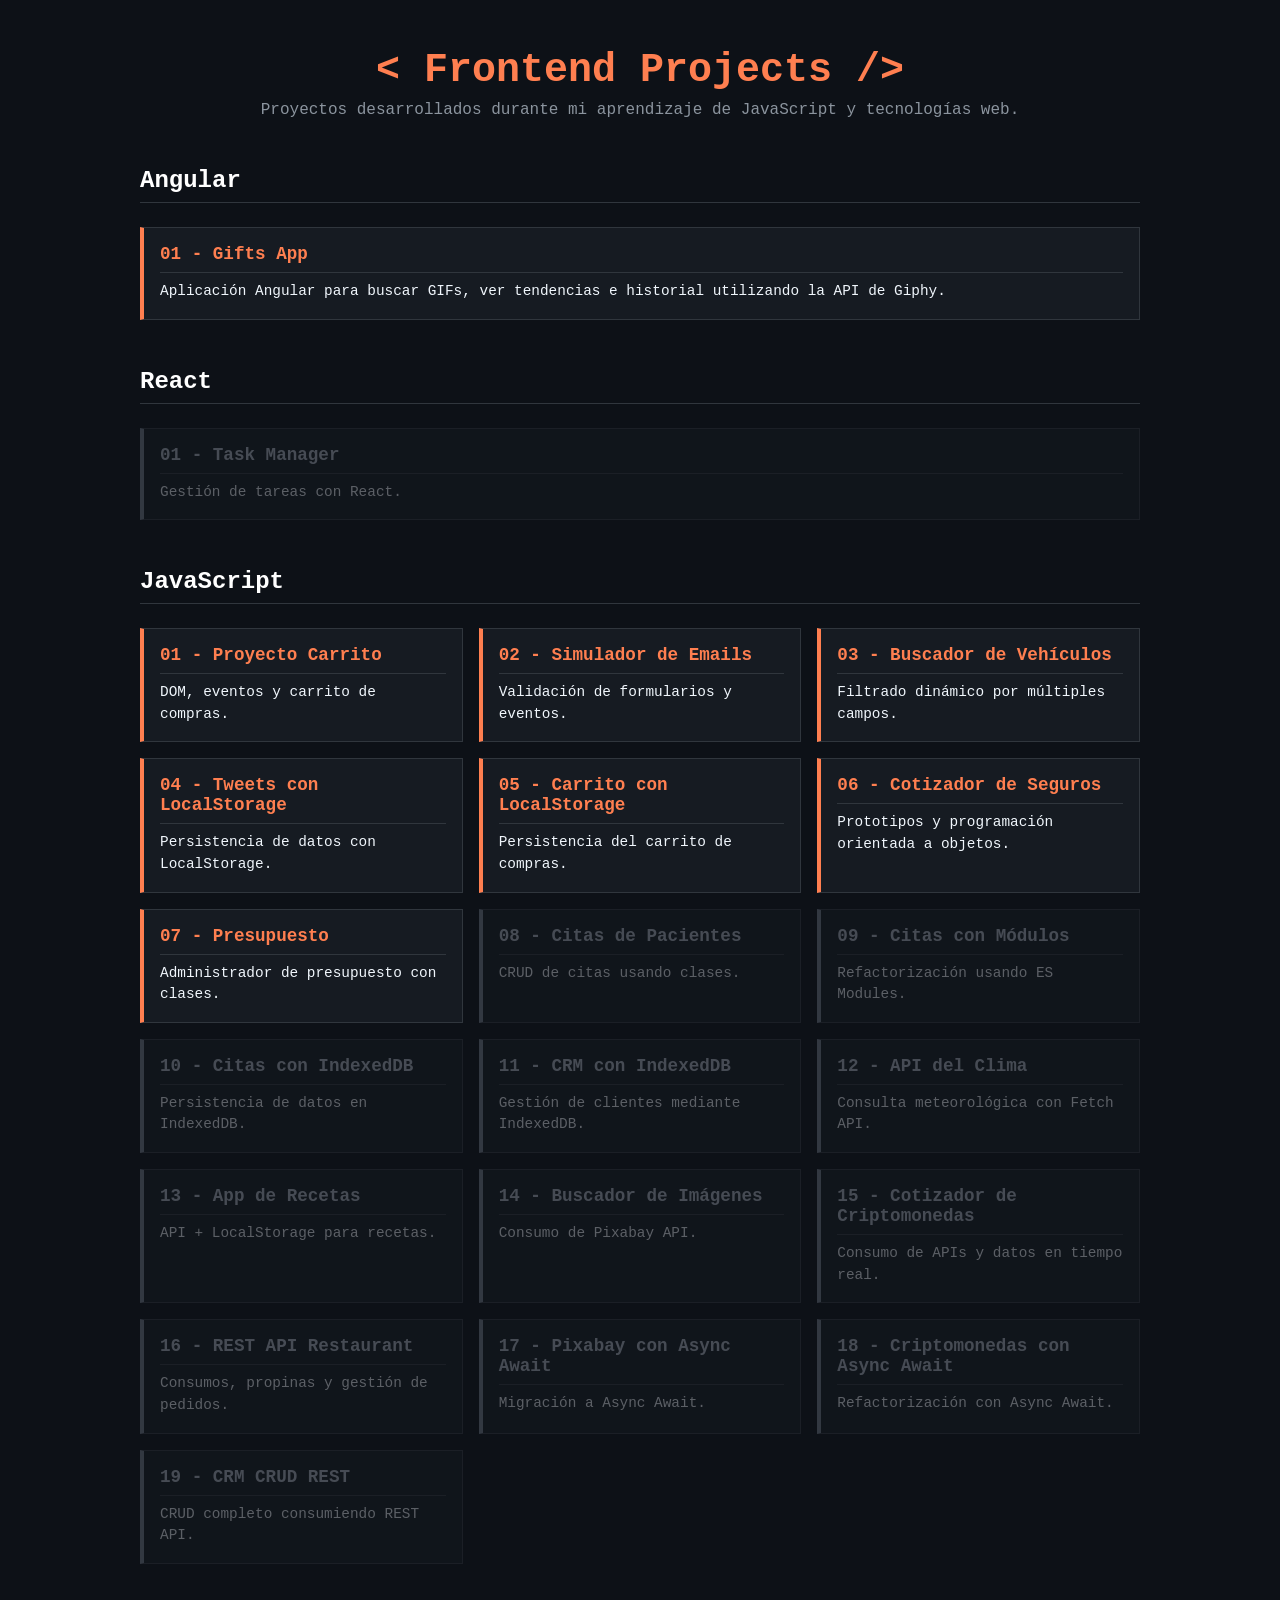
<file: index.html>
<!DOCTYPE html>
<html lang="es">
<head>
    <meta charset="UTF-8">
    <meta name="viewport" content="width=device-width, initial-scale=1.0">
    <title>Proyectos Frontend - Joanne Zamorano</title>
    <link rel="stylesheet" href="./css/styles.css">
</head>
<body>

    <header>
    <h1>&lt; Frontend Projects /&gt;</h1>
    <p>Proyectos desarrollados durante mi aprendizaje de JavaScript y tecnologías web.</p>
    </header>

    <section>
        <h2>Angular</h2>
        <div id="angular-projects" class="container"></div>
    </section>

    <section>
        <h2>React</h2>
        <div id="react-projects" class="container"></div>
    </section>

    <section>
        <h2>JavaScript</h2>
        <div id="javascript-projects" class="container"></div>
    </section>



    <main class="container"></main>

    <script src="./js/main.js"></script>

</body>
</html>
</file>
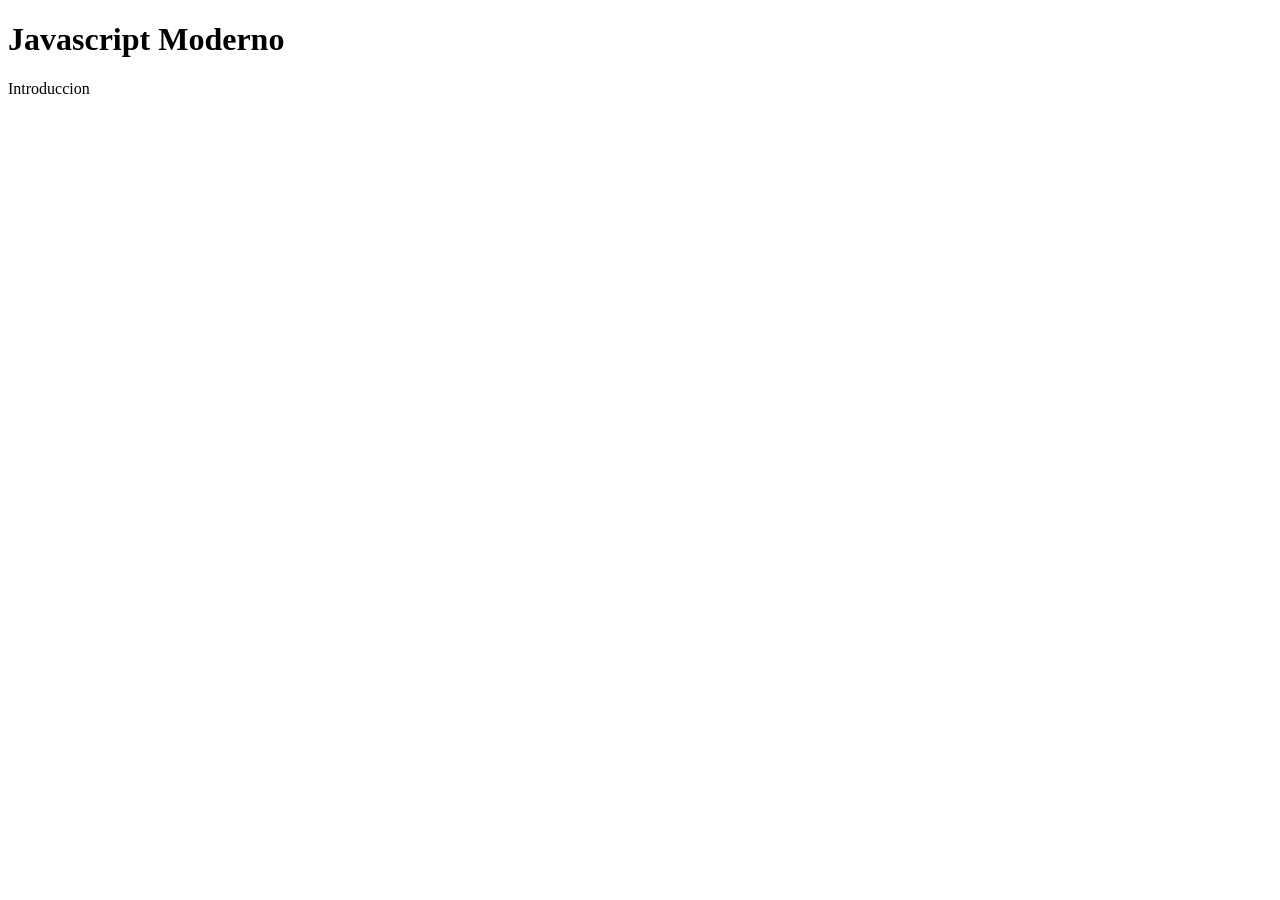
<file: 01-introducccion/index.html>
<!DOCTYPE html>
<html lang="en">
<head>
    <meta charset="UTF-8">
    <meta name="viewport" content="width=device-width, initial-scale=1.0">
    <title>Document</title>
    <script src="js/app.js"></script>
</head>
<body>
    <div class="contenido">
        <h1>Javascript Moderno</h1>
        <a href=""></a>
        <p>Introduccion</p>
        <p></p>
    </div>


    
</body>
</html>
</file>
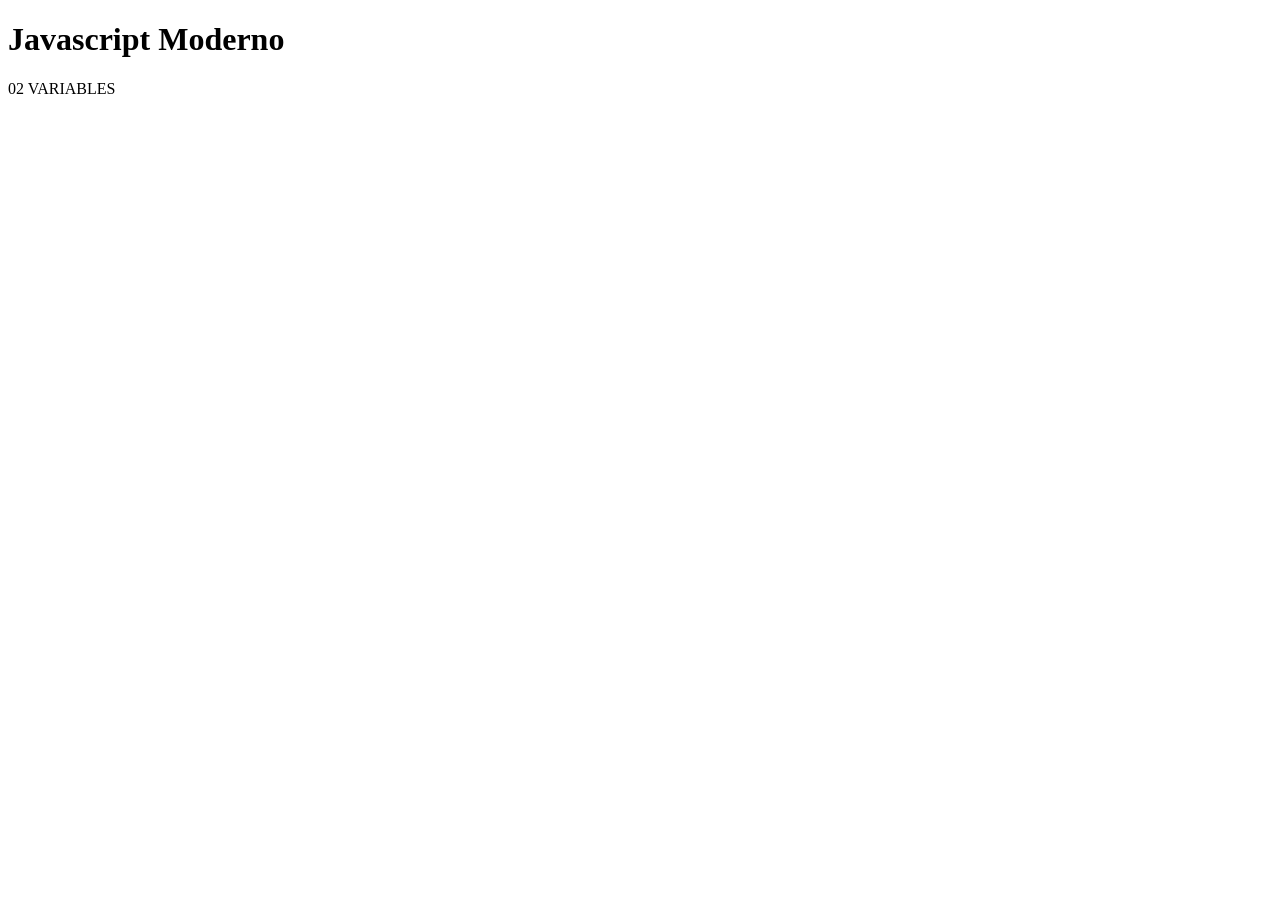
<file: 02-Variables/index.html>
<!DOCTYPE html>
<html lang="en">
<head>
    <meta charset="UTF-8">
    <meta name="viewport" content="width=device-width, initial-scale=1.0">
    <title>Document</title>
    <script src="js/01-app.js"></script>
    <script src="js/02-app.js"></script>
    <script src="js/03-app.js"></script>

</head>
<body>
    <div class="contenido">
        <h1>Javascript Moderno</h1>
        <a href=""></a>
        <p>02 VARIABLES</p>
        <p></p>
    </div>


    
</body>
</html>
</file>
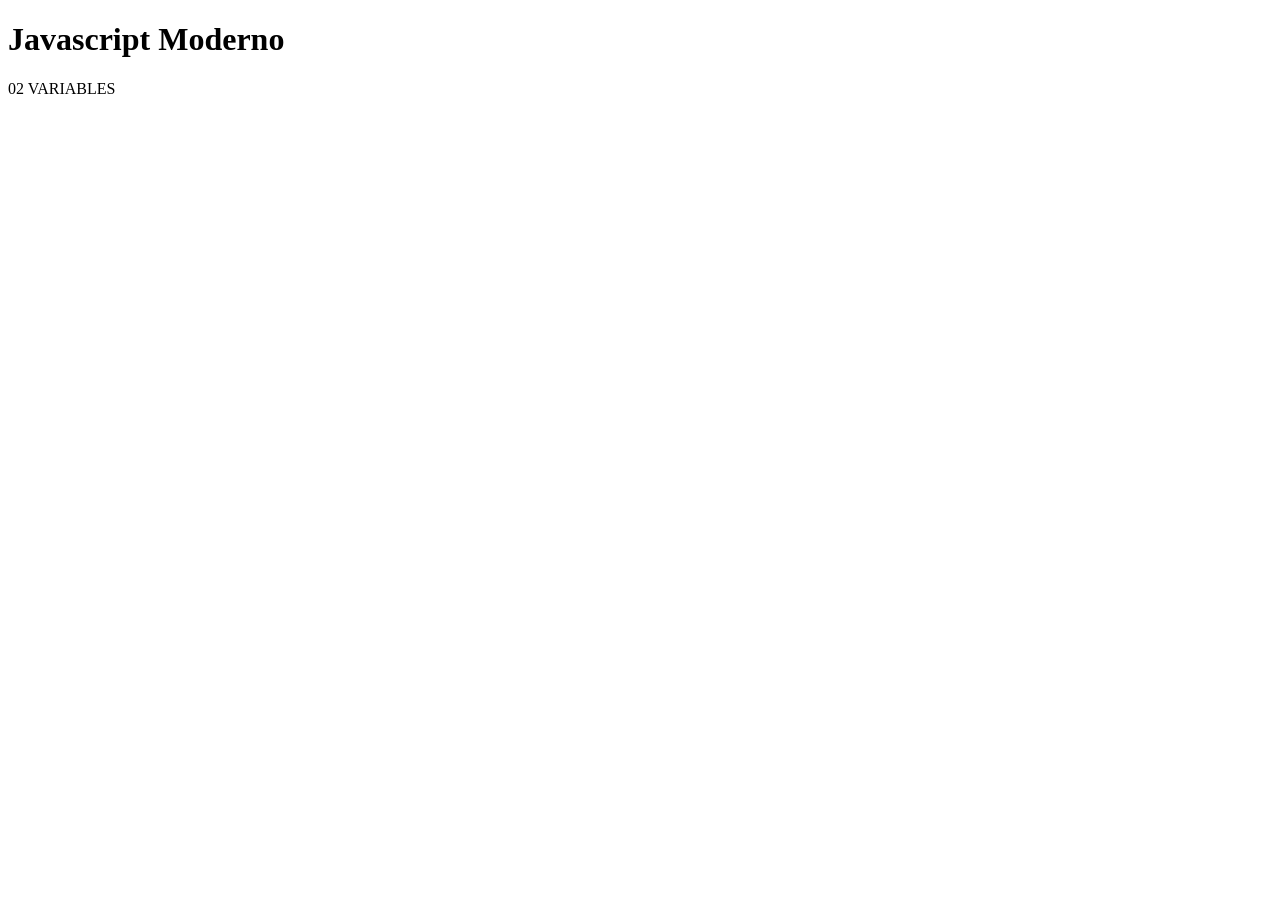
<file: 03-Strings/index.html>
<!DOCTYPE html>
<html lang="en">
<head>
    <meta charset="UTF-8">
    <meta name="viewport" content="width=device-width, initial-scale=1.0">
    <title>Document</title>
    <script src="js/01-app.js"></script>
    <script src="js/02-app.js"></script>
    <script src="js/03-app.js"></script>
    <script src="js/04-app.js"></script>
    <script src="js/05-app.js"></script>
    <script src="js/06-app.js"></script>
    <script src="js/07-app.js"></script>



</head>
<body>
    <div class="contenido">
        <h1>Javascript Moderno</h1>
        <a href=""></a>
        <p>02 VARIABLES</p>
        <p></p>
    </div>


    
</body>
</html>
</file>
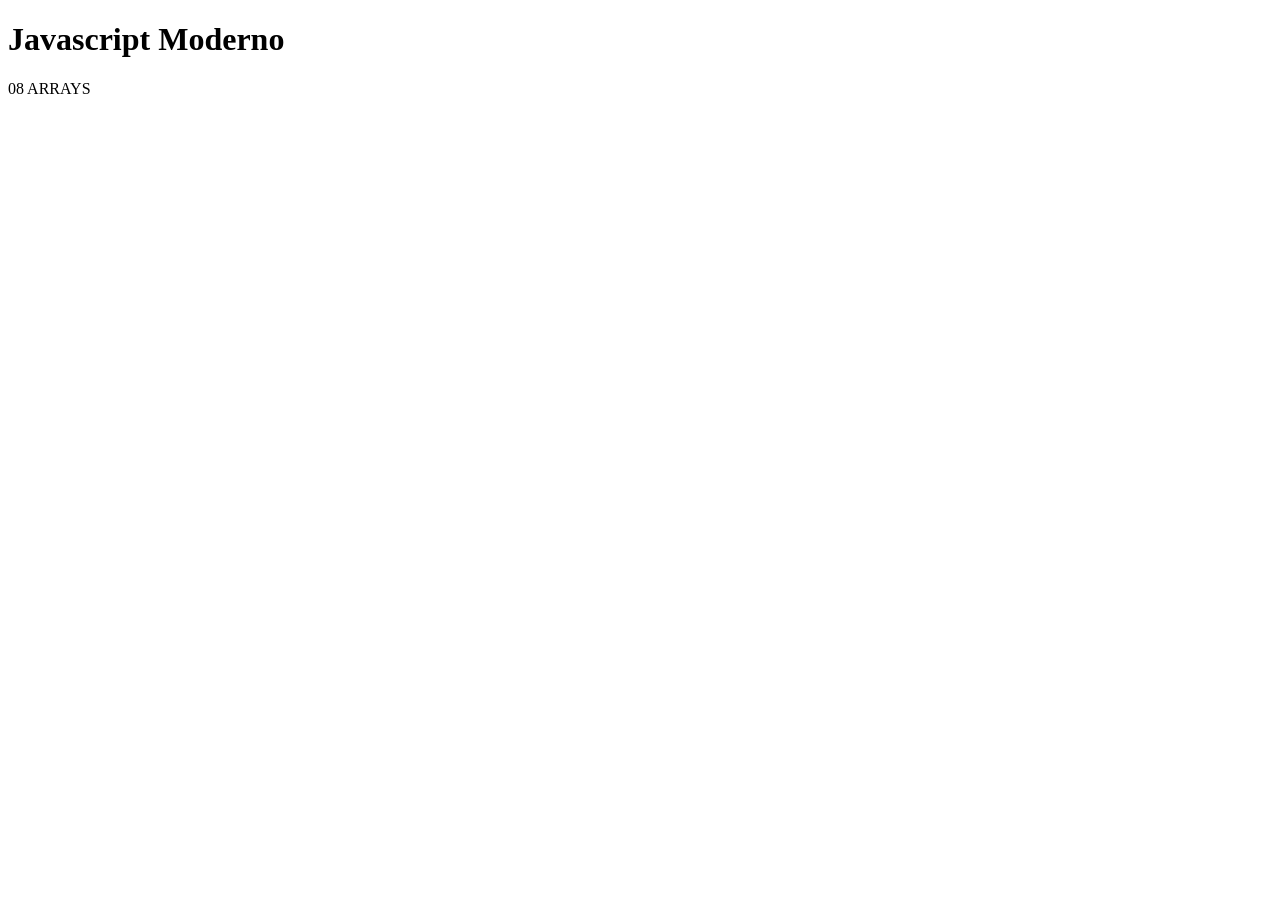
<file: 08-Arrays/index.html>
<!DOCTYPE html>
<html lang="en">
<head>
    <meta charset="UTF-8">
    <meta name="viewport" content="width=device-width, initial-scale=1.0">
    <title>Document</title>
    <script src="js/01-app.js"></script>
    <script src="js/02-app.js"></script>
    <script src="js/03-app.js"></script>
    <script src="js/04-app.js"></script>
    <script src="js/05-app.js"></script>
    <script src="js/06-app.js"></script>
    <script src="js/07-app.js"></script>



</head>
<body>
    <div class="contenido">
        <h1>Javascript Moderno</h1>
        <a href=""></a>
        <p>08 ARRAYS</p>
        <p></p>
    </div>


    
</body>
</html>
</file>
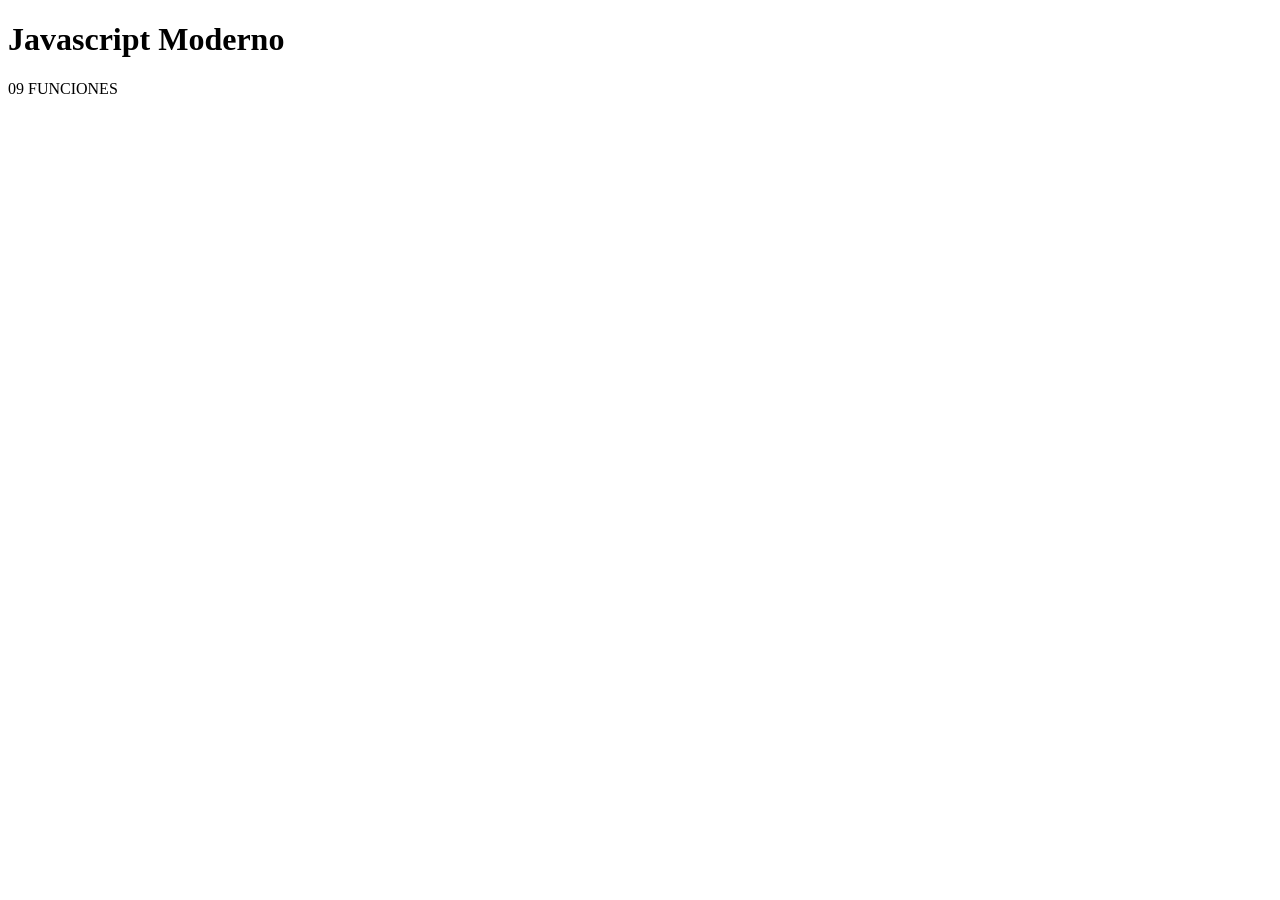
<file: 09-Funciones/index.html>
<!DOCTYPE html>
<html lang="en">
<head>
    <meta charset="UTF-8">
    <meta name="viewport" content="width=device-width, initial-scale=1.0">
    <title>Document</title>
    <script src="js/01-app.js"></script>
    <script src="js/02-app.js"></script>
    <script src="js/03-app.js"></script>
    <script src="js/04-app.js"></script>
    <script src="js/05-app.js"></script>
    <script src="js/06-app.js"></script>
    <script src="js/07-app.js"></script>



</head>
<body>
    <div class="contenido">
        <h1>Javascript Moderno</h1>
        <a href=""></a>
        <p>09 FUNCIONES</p>
        <p></p>
    </div>


    
</body>
</html>
</file>
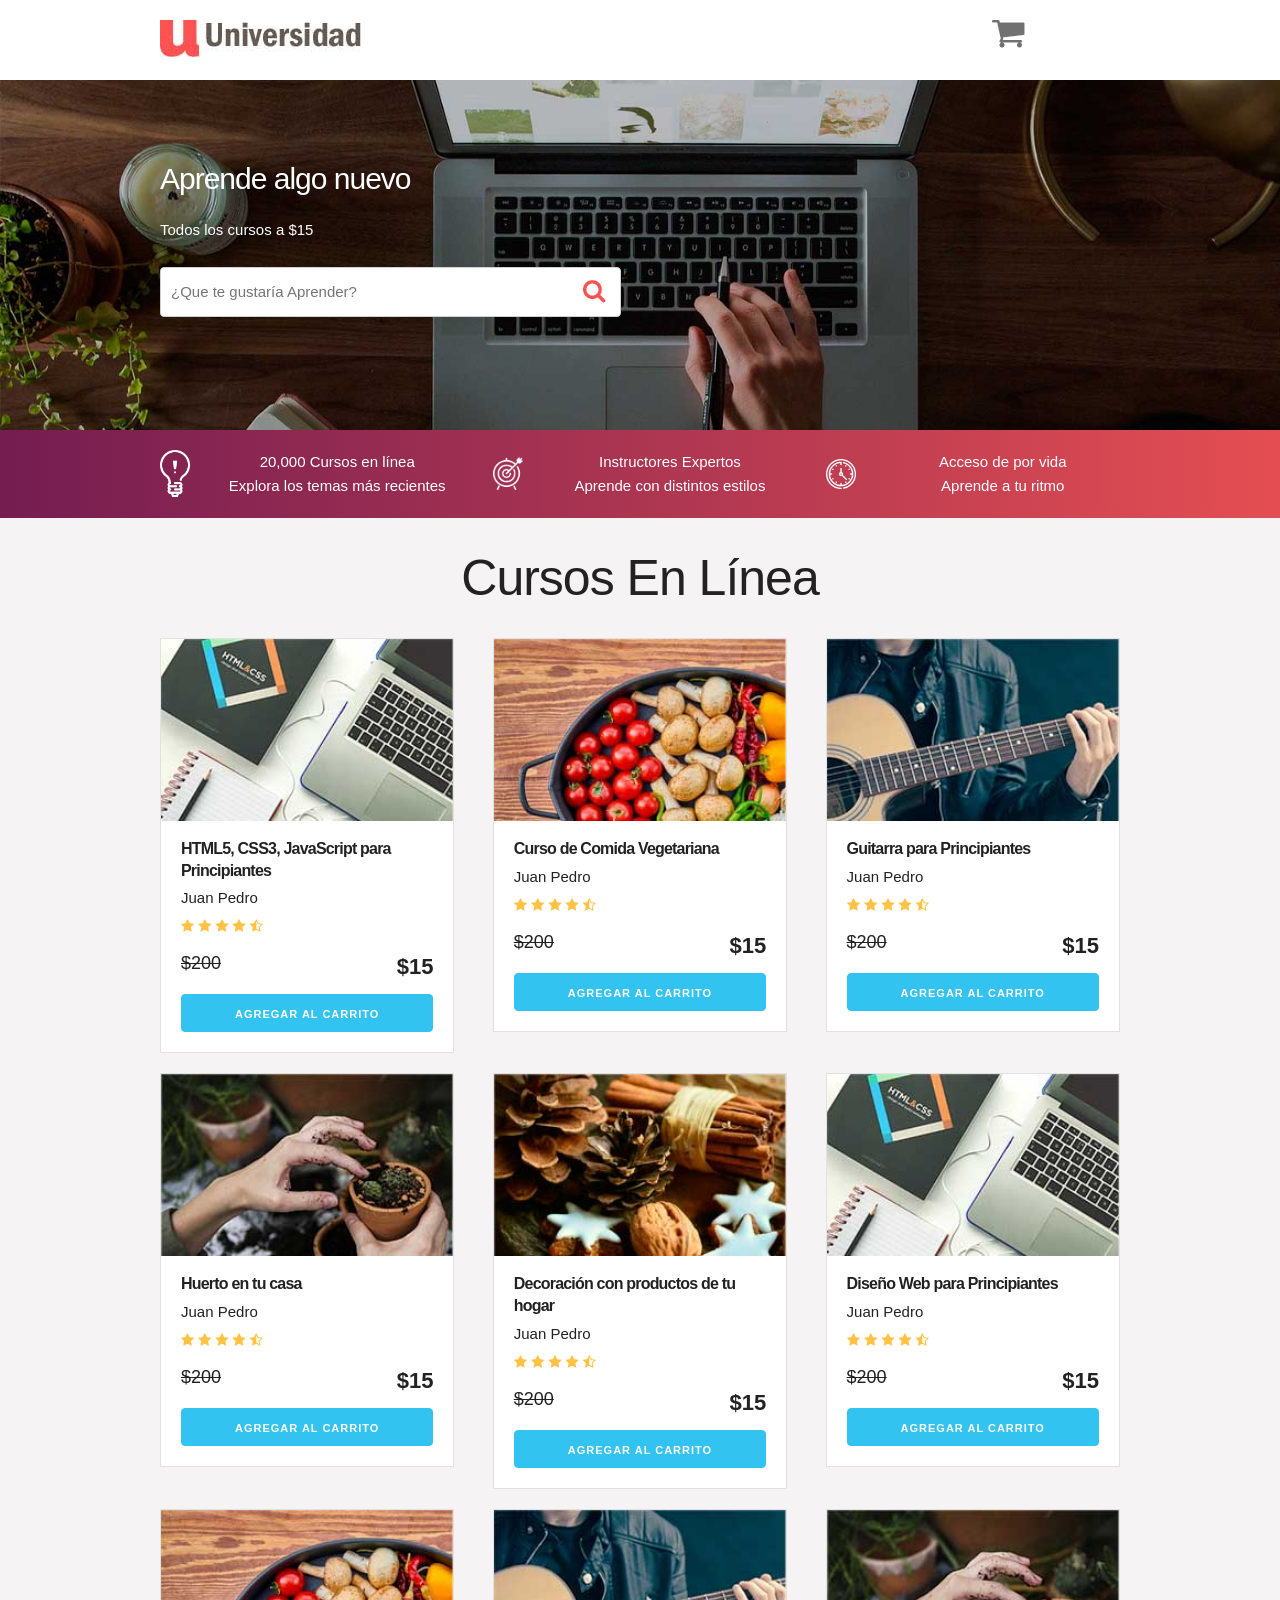
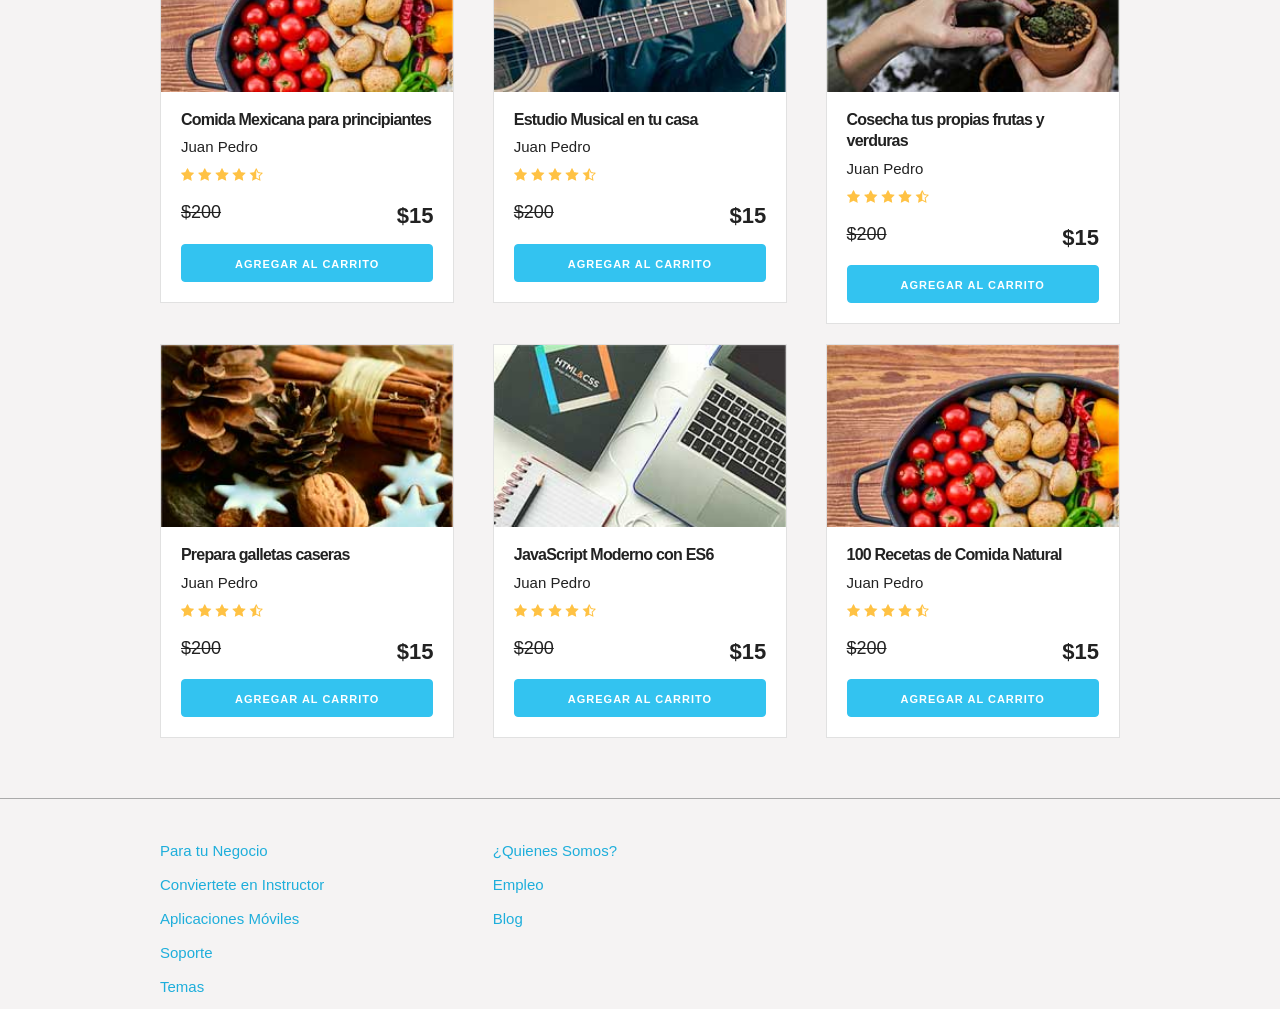
<file: 15-PROYECTO-Carrito/index.html>
<!DOCTYPE html>
<html lang="en">
<head>
    <meta charset="UTF-8">
    <meta name="viewport" content="width=device-width, initial-scale=1.0">
    <meta http-equiv="X-UA-Compatible" content="ie=edge">
    <title>Carrito</title>
    <link rel="stylesheet" href="css/normalize.css">
    <link rel="stylesheet" href="css/skeleton.css">
    <link rel="stylesheet" href="css/custom.css">
</head>
<body>
<header id="header" class="header">
    <div class="container">
        <div class="row">
            <div class="four columns">
                <img src="img/logo.jpg" id="logo">
            </div>
            <div class="two columns u-pull-right">
                <ul>
                    <li class="submenu">
                            <img src="img/cart.png" id="img-carrito">
                            <div id="carrito">
                                    
                                    <table id="lista-carrito" class="u-full-width">
                                        <thead>
                                            <tr>
                                                <th>Imagen</th>
                                                <th>Nombre</th>
                                                <th>Precio</th>
                                                <th>Cantidad</th>
                                                <th></th>
                                            </tr>
                                        </thead>
                                        <tbody></tbody>
                                    </table>

                                    <a href="#" id="vaciar-carrito" class="button u-full-width">Vaciar Carrito</a>
                            </div>
                    </li>
                </ul>
            </div>
        </div> 
    </div>
    </header>


    <div id="hero">
        <div class="container">
            <div class="row">
                    <div class="six columns">
                        <div class="contenido-hero">
                                <h2>Aprende algo nuevo</h2>
                                <p>Todos los cursos a $15</p>
                                <form action="#" id="busqueda" method="post" class="formulario">
                                    <input class="u-full-width" type="text" placeholder="¿Que te gustaría Aprender?" id="buscador">
                                    <input type="submit" id="submit-buscador" class="submit-buscador">
                                </form>
                        </div>
                    </div>
            </div> 
        </div>
    </div>

    <div class="barra">
        <div class="container">
            <div class="row">
                    <div class="four columns icono icono1">
                        <p>20,000 Cursos en línea <br>
                        Explora  los temas más recientes</p>
                    </div>
                    <div class="four columns icono icono2">
                        <p>Instructores Expertos <br>
                        Aprende con distintos estilos</p>
                    </div>
                    <div class="four columns icono icono3">
                        <p>Acceso de por vida <br>
                        Aprende a tu ritmo</p>
                    </div>
            </div>
        </div>

    </div>

    <div id="lista-cursos" class="container">
        <h1 id="encabezado" class="encabezado">Cursos En Línea</h1>
        <div class="row">
            <div class="four columns">
                <div class="card">
                    <img src="img/curso1.jpg" class="imagen-curso u-full-width">
                    <div class="info-card">
                        <h4>HTML5, CSS3, JavaScript para Principiantes</h4>
                        <p>Juan Pedro</p>
                        <img src="img/estrellas.png">
                        <p class="precio">$200  <span class="u-pull-right ">$15</span></p>
                        <a href="#" class="u-full-width button-primary button input agregar-carrito" data-id="1">Agregar Al Carrito</a>
                    </div>
                </div> <!--.card-->
            </div>
            <div class="four columns">
                    <div class="card">
                        <img src="img/curso2.jpg" class="imagen-curso u-full-width">
                        <div class="info-card">
                            <h4>Curso de Comida Vegetariana</h4>
                            <p>Juan Pedro</p>
                            <img src="img/estrellas.png">
                            <p class="precio">$200  <span class="u-pull-right ">$15</span></p>
                            <a href="#" class="u-full-width button-primary button input agregar-carrito" data-id="2">Agregar Al Carrito</a>
                        </div>
                    </div>
            </div>
            <div class="four columns">
                    <div class="card">
                        <img src="img/curso3.jpg" class="imagen-curso u-full-width">
                        <div class="info-card">
                            <h4>Guitarra para Principiantes</h4>
                            <p>Juan Pedro</p>
                            <img src="img/estrellas.png">
                            <p class="precio">$200  <span class="u-pull-right ">$15</span></p>
                            <a href="#" class="u-full-width button-primary button input agregar-carrito" data-id="3">Agregar Al Carrito</a>
                        </div>
                    </div> <!--.card-->
            </div>

        </div> <!--.row-->
        <div class="row">
            <div class="four columns">
                <div class="card">
                    <img src="img/curso4.jpg" class="imagen-curso u-full-width">
                    <div class="info-card">
                        <h4>Huerto en tu casa</h4>
                        <p>Juan Pedro</p>
                        <img src="img/estrellas.png">
                        <p class="precio">$200  <span class="u-pull-right ">$15</span></p>
                        <a href="#" class="u-full-width button-primary button input agregar-carrito" data-id="4">Agregar Al Carrito</a>
                    </div>
                </div> <!--.card-->
            </div>
            <div class="four columns">
                    <div class="card">
                        <img src="img/curso5.jpg" class="imagen-curso u-full-width">
                        <div class="info-card">
                            <h4>Decoración con productos de tu hogar</h4>
                            <p>Juan Pedro</p>
                            <img src="img/estrellas.png">
                            <p class="precio">$200  <span class="u-pull-right ">$15</span></p>
                            <a href="#" class="u-full-width button-primary button input agregar-carrito" data-id="5">Agregar Al Carrito</a>
                        </div>
                    </div> <!--.card-->
            </div>
            <div class="four columns">
                    <div class="card">
                        <img src="img/curso1.jpg" class="imagen-curso u-full-width">
                        <div class="info-card">
                            <h4>Diseño Web para Principiantes</h4>
                            <p>Juan Pedro</p>
                            <img src="img/estrellas.png">
                            <p class="precio">$200  <span class="u-pull-right ">$15</span></p>
                            <a href="#" class="u-full-width button-primary button input agregar-carrito" data-id="6">Agregar Al Carrito</a>
                        </div>
                    </div> <!--.card-->
            </div>
        </div> <!--.row-->
        <div class="row">
            <div class="four columns">
                <div class="card">
                    <img src="img/curso2.jpg" class="imagen-curso u-full-width">
                    <div class="info-card">
                        <h4>Comida Mexicana para principiantes</h4>
                        <p>Juan Pedro</p>
                        <img src="img/estrellas.png">
                        <p class="precio">$200  <span class="u-pull-right ">$15</span></p>
                        <a href="#" class="u-full-width button-primary button input agregar-carrito" data-id="7">Agregar Al Carrito</a>
                    </div>
                </div> <!--.card-->
            </div>
            <div class="four columns">
                    <div class="card">
                        <img src="img/curso3.jpg" class="imagen-curso u-full-width">
                        <div class="info-card">
                            <h4>Estudio Musical en tu casa</h4>
                            <p>Juan Pedro</p>
                            <img src="img/estrellas.png">
                            <p class="precio">$200  <span class="u-pull-right ">$15</span></p>
                            <a href="#" class="u-full-width button-primary button input agregar-carrito" data-id="8">Agregar Al Carrito</a>
                        </div>
                    </div> <!--.card-->
            </div>
            <div class="four columns">
                    <div class="card">
                        <img src="img/curso4.jpg" class="imagen-curso u-full-width">
                        <div class="info-card">
                            <h4>Cosecha tus propias frutas y verduras</h4>
                            <p>Juan Pedro</p>
                            <img src="img/estrellas.png">
                            <p class="precio">$200  <span class="u-pull-right ">$15</span></p>
                            <a href="#" class="u-full-width button-primary button input agregar-carrito" data-id="9">Agregar Al Carrito</a>
                        </div>
                    </div> <!--.card-->
            </div>
        </div> <!--.row-->
        <div class="row">
                <div class="four columns">
                    <div class="card">
                        <img src="img/curso5.jpg" class="imagen-curso u-full-width">
                        <div class="info-card">
                            <h4>Prepara galletas caseras</h4>
                            <p>Juan Pedro</p>
                            <img src="img/estrellas.png">
                            <p class="precio">$200  <span class="u-pull-right ">$15</span></p>
                            <a href="#" class="u-full-width button-primary button input agregar-carrito" data-id="10">Agregar Al Carrito</a>
                        </div>
                    </div> <!--.card-->
                </div>
                <div class="four columns">
                        <div class="card">
                            <img src="img/curso1.jpg" class="imagen-curso u-full-width">
                            <div class="info-card">
                                <h4>JavaScript Moderno con ES6</h4>
                                <p>Juan Pedro</p>
                                <img src="img/estrellas.png">
                                <p class="precio">$200  <span class="u-pull-right ">$15</span></p>
                                <a href="#" class="u-full-width button-primary button input agregar-carrito" data-id="11">Agregar Al Carrito</a>
                            </div>
                        </div> <!--.card-->
                </div>
                <div class="four columns">
                        <div class="card">
                            <img src="img/curso2.jpg" class="imagen-curso u-full-width">
                            <div class="info-card">
                                <h4>100 Recetas de Comida Natural</h4>
                                <p>Juan Pedro</p>
                                <img src="img/estrellas.png">
                                <p class="precio">$200  <span class="u-pull-right ">$15</span></p>
                                <a href="#" class="u-full-width button-primary button input agregar-carrito" data-id="12">Agregar Al Carrito</a>
                            </div>
                        </div> <!--.card-->
                </div>
            </div> <!--.row-->
    </div>  

    <footer id="footer" class="footer">
        <div class="container">
            <div class="row">
                    <div class="four columns">
                            <nav id="principal" class="menu">
                                <a class="enlace" href="#">Para tu Negocio</a>
                                <a class="enlace" href="#">Conviertete en Instructor</a>
                                <a class="enlace" href="#">Aplicaciones Móviles</a>
                                <a class="enlace" href="#">Soporte</a>
                                <a class="enlace" href="#">Temas</a>
                            </nav>
                    </div>
                    <div class="four columns">
                            <nav id="secundaria" class="menu">
                                <a class="enlace" href="#">¿Quienes Somos?</a>
                                <a class="enlace" href="#">Empleo</a>
                                <a class="enlace" href="#">Blog</a>
                            </nav>
                    </div>
            </div>
        </div>
    </footer>

    <script src="js/app.js"></script>

</body>
</html>
</file>
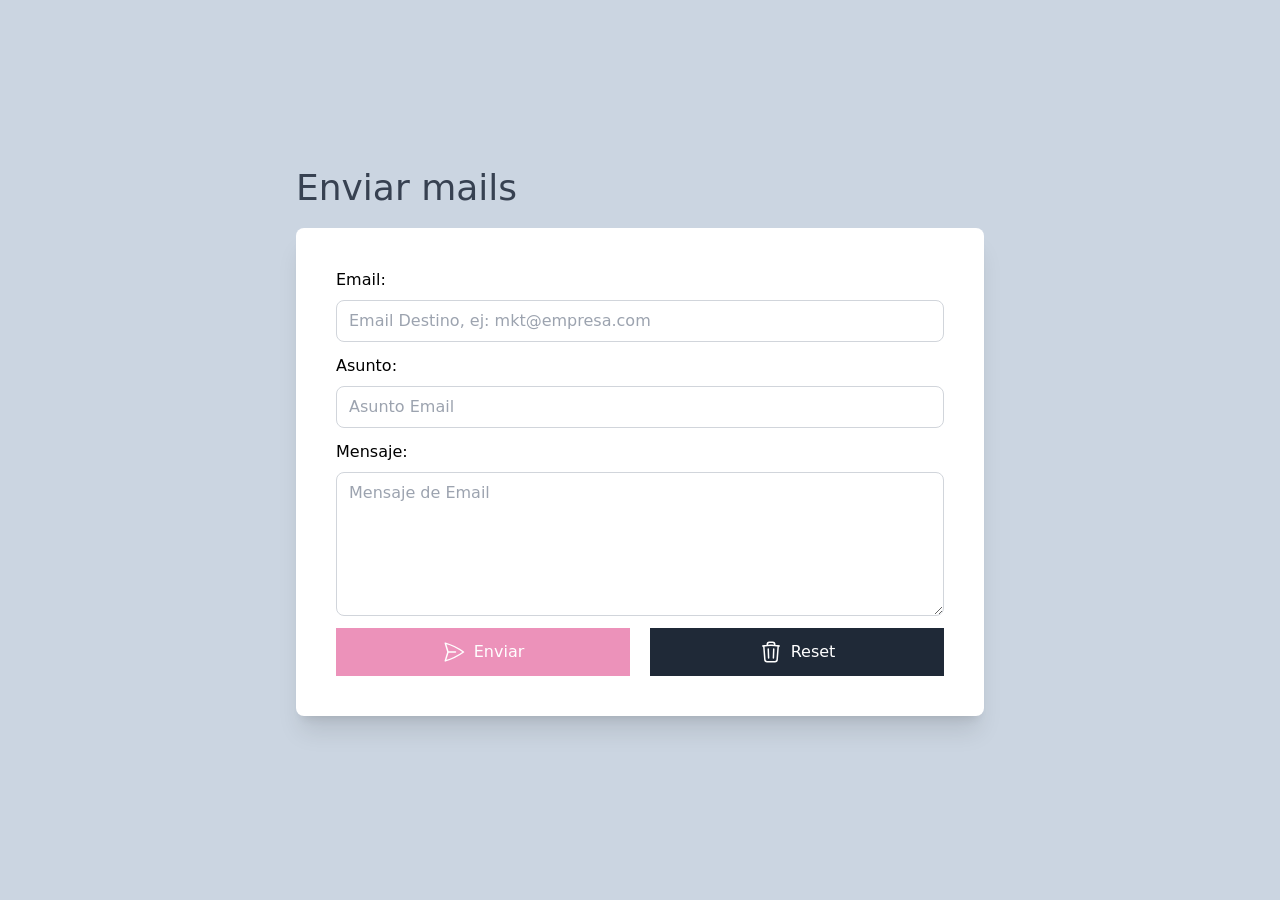
<file: 16-PROYECTO-Emails/index.html>
<!DOCTYPE html>
<html lang="en">
<head>
    <meta charset="UTF-8">
    <meta http-equiv="X-UA-Compatible" content="IE=edge">
    <meta name="viewport" content="width=device-width, initial-scale=1.0">
    <title>Envio de Emails</title>
    <link rel="stylesheet" href="dist/app.css">
    <link rel="stylesheet" href="dist/spinner.css">
</head>
<body class="min-h-screen bg-slate-300">
    <div class="max-w-3xl mx-auto p-10">
        <h1 class="text-4xl text-gray-700 pt-32">Enviar mails</h1>
        <div class="bg-white rounded-lg shadow-xl p-10 mt-5">
            <form id="formulario" class="space-y-3">
                <div class="flex flex-col space-y-2">
                    <label for="email" class="font-regular font-medium">Email:</label>
                    <input id="email" type="email" name="email" placeholder="Email Destino, ej: mkt@empresa.com" class="border border-gray-300 px-3 py-2 rounded-lg"  />
                </div>

                <div class="flex flex-col space-y-2">
                    <label for="asunto" class="font-regular font-medium">Asunto:</label>
                    <input id="asunto" type="text" name="asunto" placeholder="Asunto Email" class="border border-gray-300 px-3 py-2 rounded-lg" />
                </div>

                <div class="flex flex-col space-y-2">
                    <label for="mensaje" class="font-regular font-medium">Mensaje:</label>
                    <textarea id="mensaje" type="text" name="mensaje" placeholder="Mensaje de Email" class="border border-gray-300 px-3 py-2 rounded-lg h-36"></textarea>
                </div>

                <div id="botones" class="flex gap-5">
                    <button 
                        type="submit"
                        class="flex-1 bg-pink-600 text-white flex justify-center gap-2 items-center p-3 opacity-50"
                        disabled
                    >
                        <svg xmlns="http://www.w3.org/2000/svg" fill="none" viewBox="0 0 24 24" stroke-width="1.5" stroke="currentColor" class="w-6 h-6">
                            <path stroke-linecap="round" stroke-linejoin="round" d="M6 12L3.269 3.126A59.768 59.768 0 0121.485 12 59.77 59.77 0 013.27 20.876L5.999 12zm0 0h7.5" />
                        </svg>
                        Enviar
                    </button>

                    <button 
                        class="flex-1 bg-gray-800 text-white flex justify-center gap-2 items-center p-3"
                        type="reset"
                    >
                        <svg xmlns="http://www.w3.org/2000/svg" fill="none" viewBox="0 0 24 24" stroke-width="1.5" stroke="currentColor" class="w-6 h-6">
                            <path stroke-linecap="round" stroke-linejoin="round" d="M14.74 9l-.346 9m-4.788 0L9.26 9m9.968-3.21c.342.052.682.107 1.022.166m-1.022-.165L18.16 19.673a2.25 2.25 0 01-2.244 2.077H8.084a2.25 2.25 0 01-2.244-2.077L4.772 5.79m14.456 0a48.108 48.108 0 00-3.478-.397m-12 .562c.34-.059.68-.114 1.022-.165m0 0a48.11 48.11 0 013.478-.397m7.5 0v-.916c0-1.18-.91-2.164-2.09-2.201a51.964 51.964 0 00-3.32 0c-1.18.037-2.09 1.022-2.09 2.201v.916m7.5 0a48.667 48.667 0 00-7.5 0" />
                        </svg>
                        Reset
                    </button>
                </div>           
            </form>

            <div id="spinner" class="hidden justify-center mt-10">
                <div class="sk-chase">
                    <div class="sk-chase-dot"></div>
                    <div class="sk-chase-dot"></div>
                    <div class="sk-chase-dot"></div>
                    <div class="sk-chase-dot"></div>
                    <div class="sk-chase-dot"></div>
                    <div class="sk-chase-dot"></div>
                </div>
            </div>
        </div>
    </div>



    <script src="js/app.js"></script>

</body>
</html>
</file>
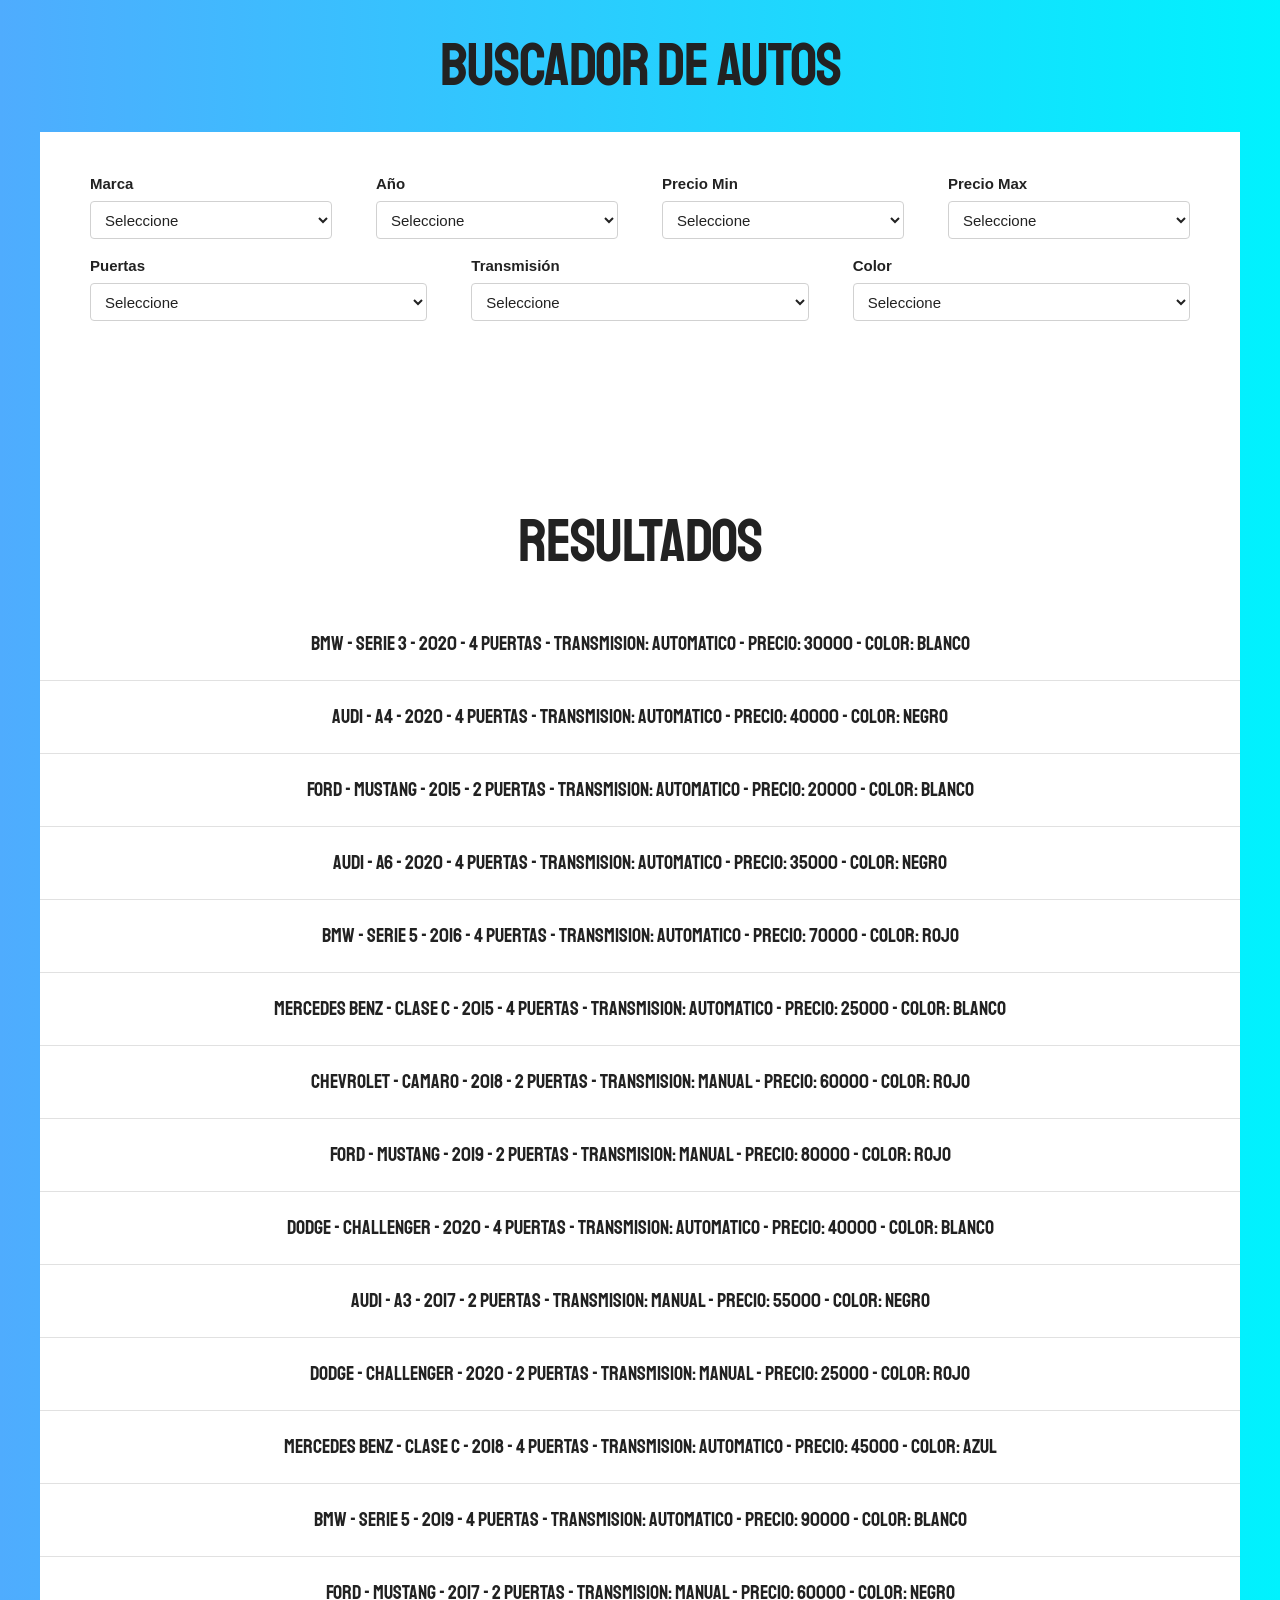
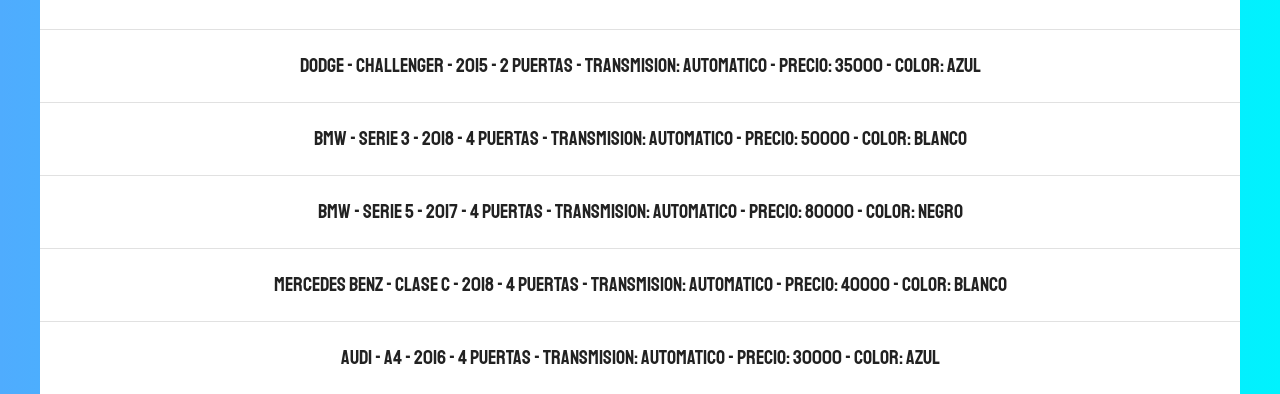
<file: 17-PROYECTO-Buscador/index.html>
<!DOCTYPE html>
<html lang="en">
<head>
    <meta charset="UTF-8">
    <meta name="viewport" content="width=device-width, initial-scale=1.0">
    <meta http-equiv="X-UA-Compatible" content="ie=edge">
    <title>Buscador múltiples campos - JS Moderno </title>
    <link href="https://fonts.googleapis.com/css?family=Staatliches" rel="stylesheet">  
    <link rel="stylesheet" href="css/normalize.css">
    <link rel="stylesheet" href="css/skeleton.css">
    <link rel="stylesheet" href="css/app.css">
</head>
<body>

    <h1>Buscador de Autos</h1>

    <div class="contenedor">

        

        <form id="buscador">
            <div class="row">
                <div class="three columns">
                    <label for="marca">Marca</label>
                    <select class="u-full-width" id="marca">
                        <option value="">Seleccione</option>
                        <option value="Audi">Audi</option>
                        <option value="BMW">BMW</option>
                        <option value="Mercedes Benz">Mercedes Benz</option>
                        <option value="Chevrolet">Chevrolet</option>
                        <option value="Ford">Ford</option>
                        <option value="Dodge">Dodge</option>
                    </select>
                </div>
                <div class="three columns">
                    <label for="year">Año</label>
                    <select class="u-full-width" id="year">
                        <option value="">Seleccione</option>
                    </select>
                </div>
                <div class="three columns">
                    <label for="minimo">Precio Min</label>
                    <select class="u-full-width" id="minimo">
                            <option value="">Seleccione</option>
                            <option value="20000">20,000</option>
                            <option value="30000">30,000</option>
                            <option value="40000">40,000</option>
                            <option value="50000">50,000</option>
                            <option value="60000">60,000</option>
                            <option value="70000">70,000</option>
                            <option value="80000">80,000</option>
                            <option value="90000">90,000</option>
                    </select>
                </div>
                <div class="three columns">
                    <label for="maximo">Precio Max</label>
                    <select class="u-full-width" id="maximo">
                            <option value="">Seleccione</option>
                            <option value="20000">20,000</option>
                            <option value="30000">30,000</option>
                            <option value="40000">40,000</option>
                            <option value="50000">50,000</option>
                            <option value="60000">60,000</option>
                            <option value="70000">70,000</option>
                            <option value="80000">80,000</option>
                            <option value="90000">90,000</option>
                    </select>
                </div>
                <div class="row">
                    <div class="four columns">
                        <label for="puertas">Puertas</label>
                        <select class="u-full-width" id="puertas">
                                <option value="">Seleccione</option>
                                <option value="2">2</option>
                                <option value="4">4</option>
                        </select>
                    </div>
                    <div class="four columns">
                        <label for="transmision">Transmisión</label>
                        <select class="u-full-width" id="transmision">
                                <option value="">Seleccione</option>
                                <option value="automatico">Automática</option>
                                <option value="manual">Manual</option>
                        </select>
                    </div>
                    <div class="four columns">
                        <label for="color">Color</label>
                        <select class="u-full-width" id="color">
                                <option value="">Seleccione</option>
                                <option value="Negro">Negro</option>
                                <option value="Azul">Azul</option>
                                <option value="Blanco">Blanco</option>
                                <option value="Rojo">Rojo</option>
                        </select>
                    </div>
                </div>
            </div>
        </form>


        <h1>Resultados</h1>
        <div id="resultado"></div>
    </div>


    <script src="js/db.js"></script>
    <script src="js/app.js"></script>
    
</body>
</html>
</file>
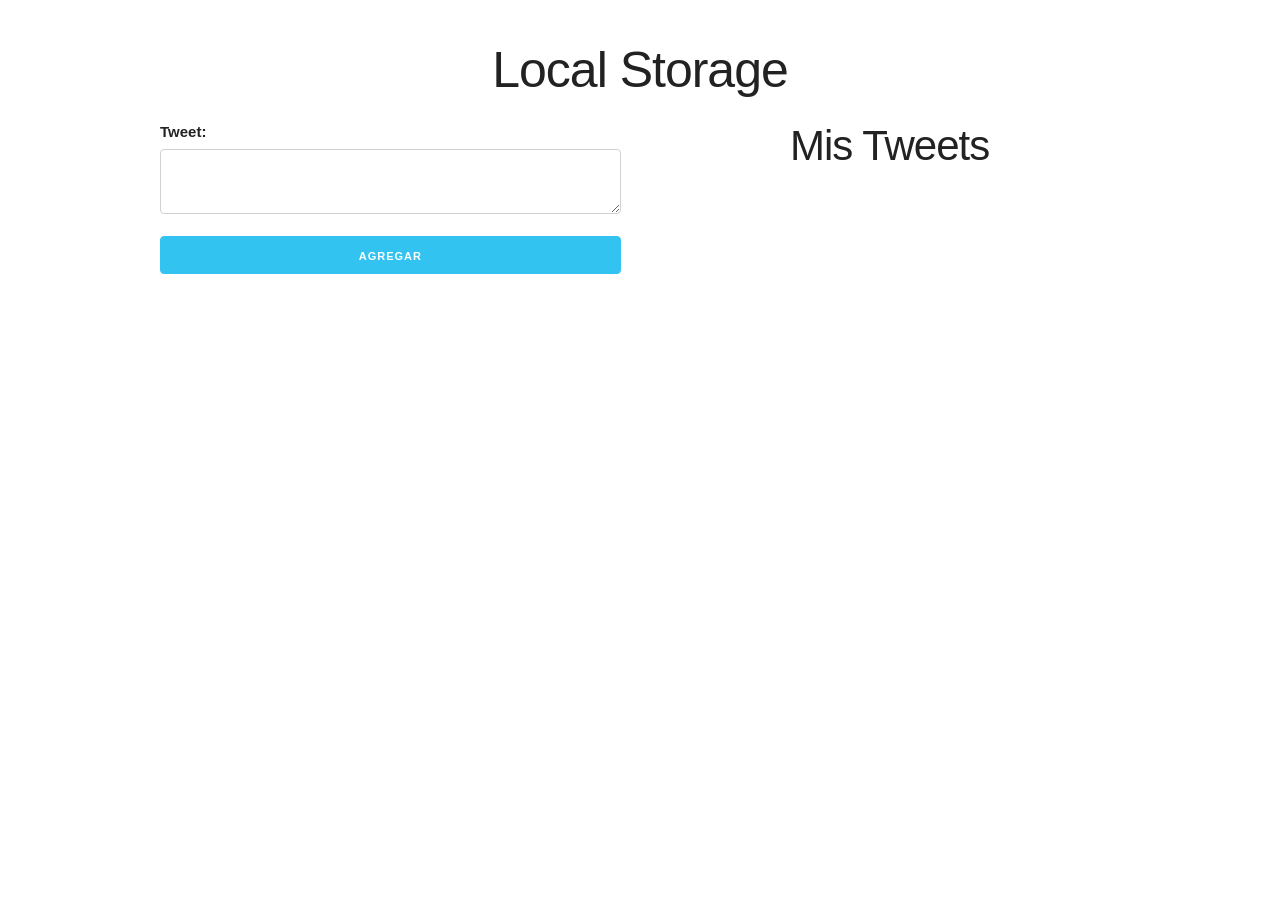
<file: 19-PROYECTO-Tweets/index.html>
<!DOCTYPE html>
<html lang="en">
<head>
    <meta charset="UTF-8">
    <meta name="viewport" content="width=device-width, initial-scale=1.0">
    <meta http-equiv="X-UA-Compatible" content="ie=edge">
    <title>Document</title>
    <link rel="stylesheet" href="css/normalize.css">
    <link rel="stylesheet" href="css/skeleton.css">
    <link rel="stylesheet" href="css/custom.css">
</head>
<body>

    <div id="contenido">
        <div class="container">

            <h1>Local Storage</h1>
            <div class="row">
                <div class="six columns">
                    <label for="tweet">Tweet:</label>
                    <form  id="formulario">
                            <label for="tweet"></label>
                            <textarea id="tweet" class="u-full-width"></textarea>
                            <input type="submit" class="button u-full-width button-primary" value="Agregar">
                    </form>
                </div>
                <div class="six columns">
                    <h2>Mis Tweets</h2>
                    <div id="lista-tweets"></div>
                </div>
            </div>

        </div>
    </div> <!--#contenido-->

    <script src="js/app.js"></script>
</body>
</html>
</file>
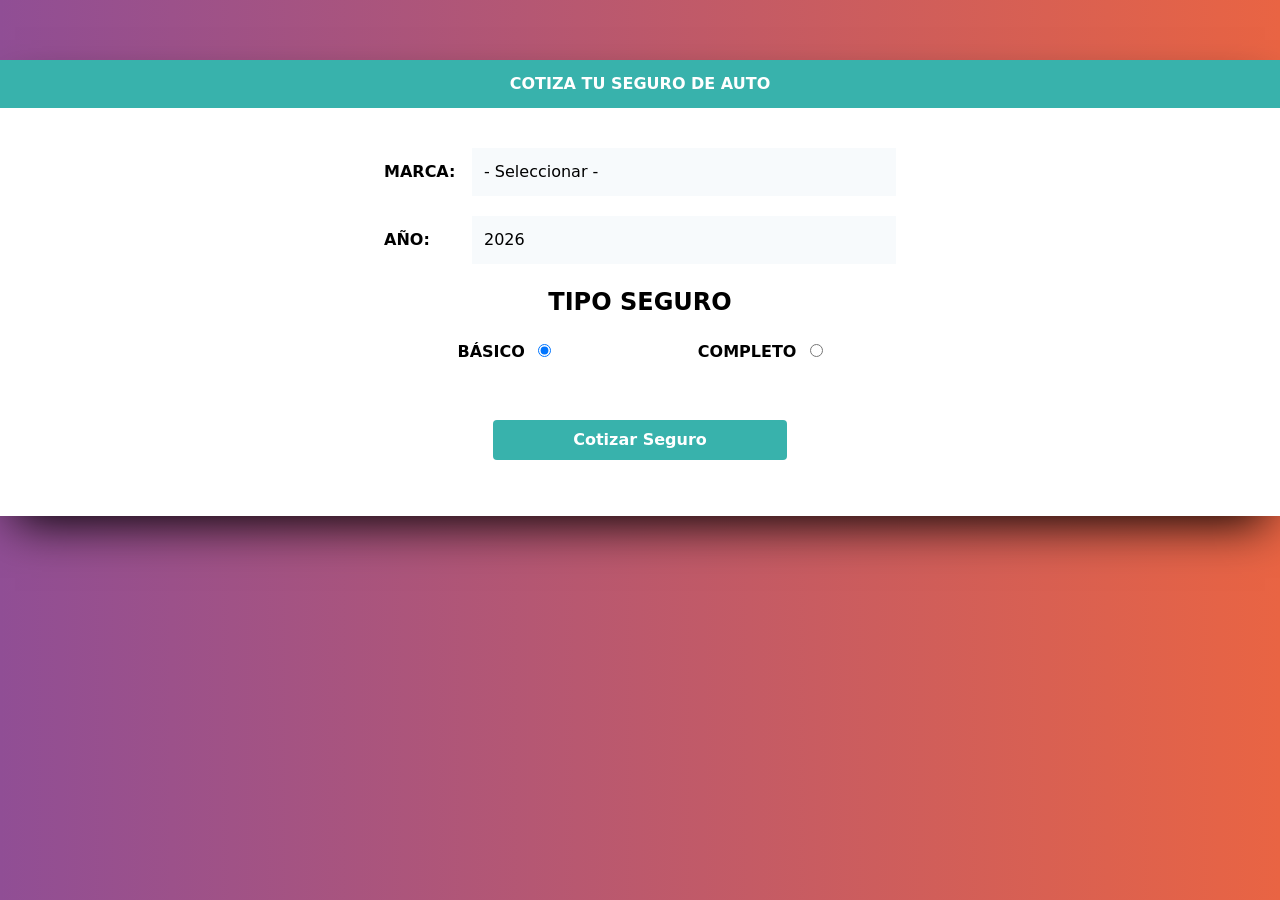
<file: 23-PROYECTO-Cotizador/index.html>
<!DOCTYPE html>
<html lang="en">
  <head>
    <!-- Required meta tags -->
    <meta charset="utf-8">
    <meta name="viewport" content="width=device-width, initial-scale=1, shrink-to-fit=no">

    <link rel="stylesheet" href="css/tailwind.css">
    <link rel="stylesheet" href="css/custom.css">
  </head>
  <body>
<div class="container mx-auto">
      <div id="contenido" class="pb-10">
            <header class="bg-teal-500 text-white py-3 font-bold uppercase">
                <h1 class="text-center">Cotiza tu seguro de Auto</h1>
            </header>
                <form class="mt-10 max-w-lg mx-auto" action="#" id="cotizar-seguro">
                        <div class="flex items-center mb-5">
                            <label 
                              class="font-bold  uppercase mr-2 w-20"
                              for="marca"
                            >Marca:</label>
                            <select class="flex-1 bg-gray-100 p-3 appearance-none" id="marca">
                                <option value="">- Seleccionar -</option>
                                <option value="1">Americano</option>
                                <option value="2">Asiatico</option>
                                <option value="3">Europeo</option>
                            </select>
                        </div>
                        <div class="flex items-center mb-5">
                              <label 
                                class="font-bold  uppercase mr-2 w-20"
                                for="year"
                              >Año:</label>
                              <select  class="flex-1 bg-gray-100 p-3 appearance-none" id="year"></select>
                        </div>
                        <fieldset>
                              <legend  class="font-bold  uppercase text-2xl text-center w-full">Tipo Seguro</legend>

                              <div class="flex justify-around mt-5">
                                  <div>
                                      <label class="font-bold  uppercase mr-2">Básico</label>
                                          <input type="radio" name="tipo" value="basico" checked>
                                      </label>
                                  </div>
                                  <div>
                                      <label class="font-bold  uppercase mr-2">Completo</label>
                                          <input type="radio" name="tipo" value="completo">
                                      </label>
                                  </div>
                              </div>
                      </fieldset>

                  <div id="cargando" class="hidden">
                        <div class="spinner">
                          <div class="rect1"></div>
                          <div class="rect2"></div>
                          <div class="rect3"></div>
                          <div class="rect4"></div>
                          <div class="rect5"></div>
                      </div>
                  </div>
                  <div id="resultado"></div>
                  <div class="flex  justify-center py-4">
                      <button 
                        type="submit" 
                        class="mx-auto bg-teal-500 hover:bg-teal-700 text-white font-bold py-2 px-20 rounded"
                        >Cotizar Seguro
                    </button>
                  </div>
 
                </form> 
      </div> <!--#contenido-->
</div>

  <script src="js/app.js"></script>
  </body>
</html>
</file>
<file: css/styles.css>
* {
    margin: 0;
    padding: 0;
    box-sizing: border-box;
}

:root {
    --bg: #0d1117;
    --card: #161b22;
    --border: #30363d;
    --title: #ff7f50;
    --text: #f0f6fc;
    --hover: #1f2937;
}

body {
    background-color: var(--bg);
    color: var(--text);
    font-family: "Consolas", "Fira Code", monospace;
    min-height: 100vh;
    padding: 3rem 1.5rem;
}

header {
    text-align: center;
    margin-bottom: 3rem;
}

header h1 {
    color: var(--title);
    font-size: 2.5rem;
    margin-bottom: 0.5rem;
}

header p {
    color: #8b949e;
}

.container {
    max-width: 1000px;
    margin: 0 auto;

    display: grid;
    grid-template-columns: repeat(auto-fit, minmax(280px, 1fr));
    gap: 1rem;
}

.card {
    background-color: var(--card);
    border: 1px solid var(--border);
    border-left: 4px solid var(--title);

    padding: 1rem;

    text-decoration: none;
    transition: all 0.2s ease;
}

.card:hover {
    transform: translateY(-3px);
    background-color: var(--hover);
}

.card h2 {
    color: var(--title);
    font-size: 1.1rem;
    margin-bottom: 0.5rem;
}

.card p {
    color: var(--text);
    font-size: 0.9rem;
    line-height: 1.5;
}
.card.disabled {
    opacity: 0.4;
    cursor: not-allowed;
    pointer-events: none;
    border-left-color: #6b7280;
}

.card.disabled h2 {
    color: #9ca3af;
}

.card.disabled p {
    color: #d1d5db;
}


section {
    margin-bottom: 2rem;
    max-width: 1000px;
    margin: 0 auto 3rem auto;
}

section h2 {
    color: white;
    margin-bottom: 1.5rem;
    padding-bottom: .5rem;
    border-bottom: 1px solid #30363d;
}
</file>
<file: 15-PROYECTO-Carrito/css/skeleton.css>
/*
* Skeleton V2.0.4
* Copyright 2014, Dave Gamache
* www.getskeleton.com
* Free to use under the MIT license.
* http://www.opensource.org/licenses/mit-license.php
* 12/29/2014
*/


/* Table of contents
––––––––––––––––––––––––––––––––––––––––––––––––––
- Grid
- Base Styles
- Typography
- Links
- Buttons
- Forms
- Lists
- Code
- Tables
- Spacing
- Utilities
- Clearing
- Media Queries
*/


/* Grid
–––––––––––––––––––––––––––––––––––––––––––––––––– */
.container {
  position: relative;
  width: 100%;
  max-width: 960px;
  margin: 0 auto;
  padding: 0 20px;
  box-sizing: border-box; }
.column,
.columns {
  width: 100%;
  float: left;
  box-sizing: border-box; }

/* For devices larger than 400px */
@media (min-width: 400px) {
  .container {
    width: 85%;
    padding: 0; }
}

/* For devices larger than 550px */
@media (min-width: 550px) {
  .container {
    width: 80%; }
  .column,
  .columns {
    margin-left: 4%; }
  .column:first-child,
  .columns:first-child {
    margin-left: 0; }

  .one.column,
  .one.columns                    { width: 4.66666666667%; }
  .two.columns                    { width: 13.3333333333%; }
  .three.columns                  { width: 22%;            }
  .four.columns                   { width: 30.6666666667%; }
  .five.columns                   { width: 39.3333333333%; }
  .six.columns                    { width: 48%;            }
  .seven.columns                  { width: 56.6666666667%; }
  .eight.columns                  { width: 65.3333333333%; }
  .nine.columns                   { width: 74.0%;          }
  .ten.columns                    { width: 82.6666666667%; }
  .eleven.columns                 { width: 91.3333333333%; }
  .twelve.columns                 { width: 100%; margin-left: 0; }

  .one-third.column               { width: 30.6666666667%; }
  .two-thirds.column              { width: 65.3333333333%; }

  .one-half.column                { width: 48%; }

  /* Offsets */
  .offset-by-one.column,
  .offset-by-one.columns          { margin-left: 8.66666666667%; }
  .offset-by-two.column,
  .offset-by-two.columns          { margin-left: 17.3333333333%; }
  .offset-by-three.column,
  .offset-by-three.columns        { margin-left: 26%;            }
  .offset-by-four.column,
  .offset-by-four.columns         { margin-left: 34.6666666667%; }
  .offset-by-five.column,
  .offset-by-five.columns         { margin-left: 43.3333333333%; }
  .offset-by-six.column,
  .offset-by-six.columns          { margin-left: 52%;            }
  .offset-by-seven.column,
  .offset-by-seven.columns        { margin-left: 60.6666666667%; }
  .offset-by-eight.column,
  .offset-by-eight.columns        { margin-left: 69.3333333333%; }
  .offset-by-nine.column,
  .offset-by-nine.columns         { margin-left: 78.0%;          }
  .offset-by-ten.column,
  .offset-by-ten.columns          { margin-left: 86.6666666667%; }
  .offset-by-eleven.column,
  .offset-by-eleven.columns       { margin-left: 95.3333333333%; }

  .offset-by-one-third.column,
  .offset-by-one-third.columns    { margin-left: 34.6666666667%; }
  .offset-by-two-thirds.column,
  .offset-by-two-thirds.columns   { margin-left: 69.3333333333%; }

  .offset-by-one-half.column,
  .offset-by-one-half.columns     { margin-left: 52%; }

}


/* Base Styles
–––––––––––––––––––––––––––––––––––––––––––––––––– */
/* NOTE
html is set to 62.5% so that all the REM measurements throughout Skeleton
are based on 10px sizing. So basically 1.5rem = 15px :) */
html {
  font-size: 62.5%; }
body {
  font-size: 1.5em; /* currently ems cause chrome bug misinterpreting rems on body element */
  line-height: 1.6;
  font-weight: 400;
  font-family: "Raleway", "HelveticaNeue", "Helvetica Neue", Helvetica, Arial, sans-serif;
  color: #222; }


/* Typography
–––––––––––––––––––––––––––––––––––––––––––––––––– */
h1, h2, h3, h4, h5, h6 {
  margin-top: 0;
  margin-bottom: 2rem;
  font-weight: 300; }
h1 { font-size: 4.0rem; line-height: 1.2;  letter-spacing: -.1rem;}
h2 { font-size: 3.6rem; line-height: 1.25; letter-spacing: -.1rem; }
h3 { font-size: 3.0rem; line-height: 1.3;  letter-spacing: -.1rem; }
h4 { font-size: 2.4rem; line-height: 1.35; letter-spacing: -.08rem; }
h5 { font-size: 1.8rem; line-height: 1.5;  letter-spacing: -.05rem; }
h6 { font-size: 1.5rem; line-height: 1.6;  letter-spacing: 0; }

/* Larger than phablet */
@media (min-width: 550px) {
  h1 { font-size: 5.0rem; }
  h2 { font-size: 4.2rem; }
  h3 { font-size: 3.6rem; }
  h4 { font-size: 3.0rem; }
  h5 { font-size: 2.4rem; }
  h6 { font-size: 1.5rem; }
}

p {
  margin-top: 0; }


/* Links
–––––––––––––––––––––––––––––––––––––––––––––––––– */
a {
  color: #1EAEDB; }
a:hover {
  color: #0FA0CE; }


/* Buttons
–––––––––––––––––––––––––––––––––––––––––––––––––– */
.button,
button,
input[type="submit"],
input[type="reset"],
input[type="button"] {
  display: inline-block;
  height: 38px;
  padding: 0 30px;
  color: #555;
  text-align: center;
  font-size: 11px;
  font-weight: 600;
  line-height: 38px;
  letter-spacing: .1rem;
  text-transform: uppercase;
  text-decoration: none;
  white-space: nowrap;
  background-color: transparent;
  border-radius: 4px;
  border: 1px solid #bbb;
  cursor: pointer;
  box-sizing: border-box; }
.button:hover,
button:hover,
input[type="submit"]:hover,
input[type="reset"]:hover,
input[type="button"]:hover,
.button:focus,
button:focus,
input[type="submit"]:focus,
input[type="reset"]:focus,
input[type="button"]:focus {
  color: #333;
  border-color: #888;
  outline: 0; }
.button.button-primary,
button.button-primary,
input[type="submit"].button-primary,
input[type="reset"].button-primary,
input[type="button"].button-primary {
  color: #FFF;
  background-color: #33C3F0;
  border-color: #33C3F0; }
.button.button-primary:hover,
button.button-primary:hover,
input[type="submit"].button-primary:hover,
input[type="reset"].button-primary:hover,
input[type="button"].button-primary:hover,
.button.button-primary:focus,
button.button-primary:focus,
input[type="submit"].button-primary:focus,
input[type="reset"].button-primary:focus,
input[type="button"].button-primary:focus {
  color: #FFF;
  background-color: #1EAEDB;
  border-color: #1EAEDB; }


/* Forms
–––––––––––––––––––––––––––––––––––––––––––––––––– */
input[type="email"],
input[type="number"],
input[type="search"],
input[type="text"],
input[type="tel"],
input[type="url"],
input[type="password"],
textarea,
select {
  height: 38px;
  padding: 6px 10px; /* The 6px vertically centers text on FF, ignored by Webkit */
  background-color: #fff;
  border: 1px solid #D1D1D1;
  border-radius: 4px;
  box-shadow: none;
  box-sizing: border-box; }
/* Removes awkward default styles on some inputs for iOS */
input[type="email"],
input[type="number"],
input[type="search"],
input[type="text"],
input[type="tel"],
input[type="url"],
input[type="password"],
textarea {
  -webkit-appearance: none;
     -moz-appearance: none;
          appearance: none; }
textarea {
  min-height: 65px;
  padding-top: 6px;
  padding-bottom: 6px; }
input[type="email"]:focus,
input[type="number"]:focus,
input[type="search"]:focus,
input[type="text"]:focus,
input[type="tel"]:focus,
input[type="url"]:focus,
input[type="password"]:focus,
textarea:focus,
select:focus {
  border: 1px solid #33C3F0;
  outline: 0; }
label,
legend {
  display: block;
  margin-bottom: .5rem;
  font-weight: 600; }
fieldset {
  padding: 0;
  border-width: 0; }
input[type="checkbox"],
input[type="radio"] {
  display: inline; }
label > .label-body {
  display: inline-block;
  margin-left: .5rem;
  font-weight: normal; }


/* Lists
–––––––––––––––––––––––––––––––––––––––––––––––––– */
ul {
  list-style: circle inside; }
ol {
  list-style: decimal inside; }
ol, ul {
  padding-left: 0;
  margin-top: 0; }
ul ul,
ul ol,
ol ol,
ol ul {
  margin: 1.5rem 0 1.5rem 3rem;
  font-size: 90%; }
li {
  margin-bottom: 1rem; }


/* Code
–––––––––––––––––––––––––––––––––––––––––––––––––– */
code {
  padding: .2rem .5rem;
  margin: 0 .2rem;
  font-size: 90%;
  white-space: nowrap;
  background: #F1F1F1;
  border: 1px solid #E1E1E1;
  border-radius: 4px; }
pre > code {
  display: block;
  padding: 1rem 1.5rem;
  white-space: pre; }


/* Tables
–––––––––––––––––––––––––––––––––––––––––––––––––– */
th,
td {
  padding: 12px 15px;
  text-align: left;
  border-bottom: 1px solid #E1E1E1; }
th:first-child,
td:first-child {
  padding-left: 0; }
th:last-child,
td:last-child {
  padding-right: 0; }


/* Spacing
–––––––––––––––––––––––––––––––––––––––––––––––––– */
button,
.button {
  margin-bottom: 1rem; }
input,
textarea,
select,
fieldset {
  margin-bottom: 1.5rem; }
pre,
blockquote,
dl,
figure,
table,
p,
ul,
ol,
form {
  margin-bottom: 2.5rem; }


/* Utilities
–––––––––––––––––––––––––––––––––––––––––––––––––– */
.u-full-width {
  width: 100%;
  box-sizing: border-box; }
.u-max-full-width {
  max-width: 100%;
  box-sizing: border-box; }
.u-pull-right {
  float: right; }
.u-pull-left {
  float: left; }


/* Misc
–––––––––––––––––––––––––––––––––––––––––––––––––– */
hr {
  margin-top: 3rem;
  margin-bottom: 3.5rem;
  border-width: 0;
  border-top: 1px solid #E1E1E1; }


/* Clearing
–––––––––––––––––––––––––––––––––––––––––––––––––– */

/* Self Clearing Goodness */
.container:after,
.row:after,
.u-cf {
  content: "";
  display: table;
  clear: both; }


/* Media Queries
–––––––––––––––––––––––––––––––––––––––––––––––––– */
/*
Note: The best way to structure the use of media queries is to create the queries
near the relevant code. For example, if you wanted to change the styles for buttons
on small devices, paste the mobile query code up in the buttons section and style it
there.
*/


/* Larger than mobile */
@media (min-width: 400px) {}

/* Larger than phablet (also point when grid becomes active) */
@media (min-width: 550px) {}

/* Larger than tablet */
@media (min-width: 750px) {}

/* Larger than desktop */
@media (min-width: 1000px) {}

/* Larger than Desktop HD */
@media (min-width: 1200px) {}
</file>
<file: 15-PROYECTO-Carrito/css/custom.css>
html {
    font-size: 62.5%;
}
body {
    background-color: #f5f3f3
}
h1 {
    text-align: center;
}
h2 {
    font-size: 3rem;
}
h4 {
    font-size: 16px;
    font-weight: 700;
}
header {
    padding: 20px 0 0 0;
    background: white;
    text-align: center;
}
@media (min-width: 750px) {
    header {
        text-align: left;
    }
}
.borrar-curso {
    background-color: red;
    border-radius: 50%;
    padding: 5px 10px;
    text-decoration: none;
    color: white;
    font-weight: bold;
}

ul {
    list-style: none;
}
#hero {
    background-image:url(../img/hero.jpg);
    height: 350px;
    background-size: cover;
}
#encabezado {
    margin: 30px 0;
}
.submenu {
    position: relative;
}

.submenu #carrito{
    display: none;
}
.submenu:hover #carrito{
    display: block;
    position: absolute;
    right:0;

    top:100%;
    z-index: 1;
    background-color: white;
    padding: 20px;
    min-height: 400px;
    min-width: 300px;
}
.vacio {
    padding: 10px;
    background-color: crimson;
    text-align: center;
    border-radius: 10px;
    color: white;
}
.contenido-hero {
    margin-top: 80px;
    color: white;
}
.contenido-hero form {
    position: relative;
    margin-bottom: 0;
}
.contenido-hero form #buscador {
    height: 50px;
    margin-bottom: 0;
}
.contenido-hero form .submit-buscador {
    position: absolute;
    right:0;
    top:0;
    height: 100%;
    padding: 0;
    display: block;
    text-indent: -9999px;
    width: 50px;
    background-image: url(../img/lupa.png);
    background-position: right center;
    background-repeat: no-repeat;
    border:none;
}


.barra {
    padding: 20px 0;
    background: #741d51; /* Old browsers */
    background: -moz-linear-gradient(left, #741d51 0%, #e44e52 100%); /* FF3.6-15 */
    background: -webkit-linear-gradient(left, #741d51 0%,#e44e52 100%); /* Chrome10-25,Safari5.1-6 */
    background: linear-gradient(to right, #741d51 0%,#e44e52 100%); /* W3C, IE10+, FF16+, Chrome26+, Opera12+, Safari7+ */
    filter: progid:DXImageTransform.Microsoft.gradient( startColorstr='#741d51', endColorstr='#e44e52',GradientType=1 ); /* IE6-9 */
}

.barra p {
    margin:0;
    color: white;
}
.icono {
    background-repeat: no-repeat;
    background-position: left center;
    padding-left: 60px;
    background-size: 30px;
    margin-bottom: 40px;
    text-align: center;
}
@media (min-width: 750px) {
    .icono {
        margin-bottom:0;
    }
}
.icono1 {
    background-image: url(../img/icono1.png);
}
.icono2 {
    background-image: url(../img/icono2.png);
}
.icono3 {
    background-image: url(../img/icono3.png);
}

#lista-cursos .row {
    margin-bottom:20px;
}
.agregar-carrito {
    margin:10px 0;
}

.card {
    text-align: center;
    border: 1px solid #e1e1e1;
    background: white;
}
@media (min-width: 550px) {
    .card {
        text-align: left;
    }
}
.info-card  {
    padding: 10px 20px;
}

.info-card p, 
.card h4 {
    margin-bottom: 5px;
}
.info-card .precio {
    text-decoration: line-through;
    font-size: 18px;
    margin-top: 10px;
}
.info-card .precio span {
    font-weight: 700;
    font-size: 22px;
}


.footer {
    margin-top: 40px;
    border-top:1px solid #aaa;;
    padding-top: 40px;   
}
.footer .menu a{
display: block;
margin-bottom: 10px;
text-decoration: none;
}
</file>
<file: 16-PROYECTO-Emails/dist/spinner.css>
.sk-chase {
    width: 40px;
    height: 40px;
    position: relative;
    animation: sk-chase 2.5s infinite linear both;
  }
  
  .sk-chase-dot {
    width: 100%;
    height: 100%;
    position: absolute;
    left: 0;
    top: 0; 
    animation: sk-chase-dot 2.0s infinite ease-in-out both; 
  }
  
  .sk-chase-dot:before {
    content: '';
    display: block;
    width: 25%;
    height: 25%;
    background-color: #db2777;
    border-radius: 100%;
    animation: sk-chase-dot-before 2.0s infinite ease-in-out both; 
  }
  
  .sk-chase-dot:nth-child(1) { animation-delay: -1.1s; }
  .sk-chase-dot:nth-child(2) { animation-delay: -1.0s; }
  .sk-chase-dot:nth-child(3) { animation-delay: -0.9s; }
  .sk-chase-dot:nth-child(4) { animation-delay: -0.8s; }
  .sk-chase-dot:nth-child(5) { animation-delay: -0.7s; }
  .sk-chase-dot:nth-child(6) { animation-delay: -0.6s; }
  .sk-chase-dot:nth-child(1):before { animation-delay: -1.1s; }
  .sk-chase-dot:nth-child(2):before { animation-delay: -1.0s; }
  .sk-chase-dot:nth-child(3):before { animation-delay: -0.9s; }
  .sk-chase-dot:nth-child(4):before { animation-delay: -0.8s; }
  .sk-chase-dot:nth-child(5):before { animation-delay: -0.7s; }
  .sk-chase-dot:nth-child(6):before { animation-delay: -0.6s; }
  
  @keyframes sk-chase {
    100% { transform: rotate(360deg); } 
  }
  
  @keyframes sk-chase-dot {
    80%, 100% { transform: rotate(360deg); } 
  }
  
  @keyframes sk-chase-dot-before {
    50% {
      transform: scale(0.4); 
    } 100%, 0% {
      transform: scale(1.0); 
    } 
  }
</file>
<file: 17-PROYECTO-Buscador/css/skeleton.css>
/*
* Skeleton V2.0.4
* Copyright 2014, Dave Gamache
* www.getskeleton.com
* Free to use under the MIT license.
* http://www.opensource.org/licenses/mit-license.php
* 12/29/2014
*/


/* Table of contents
––––––––––––––––––––––––––––––––––––––––––––––––––
- Grid
- Base Styles
- Typography
- Links
- Buttons
- Forms
- Lists
- Code
- Tables
- Spacing
- Utilities
- Clearing
- Media Queries
*/


/* Grid
–––––––––––––––––––––––––––––––––––––––––––––––––– */
.container {
  position: relative;
  width: 100%;
  max-width: 960px;
  margin: 0 auto;
  padding: 0 20px;
  box-sizing: border-box; }
.column,
.columns {
  width: 100%;
  float: left;
  box-sizing: border-box; }

/* For devices larger than 400px */
@media (min-width: 400px) {
  .container {
    width: 85%;
    padding: 0; }
}

/* For devices larger than 550px */
@media (min-width: 550px) {
  .container {
    width: 80%; }
  .column,
  .columns {
    margin-left: 4%; }
  .column:first-child,
  .columns:first-child {
    margin-left: 0; }

  .one.column,
  .one.columns                    { width: 4.66666666667%; }
  .two.columns                    { width: 13.3333333333%; }
  .three.columns                  { width: 22%;            }
  .four.columns                   { width: 30.6666666667%; }
  .five.columns                   { width: 39.3333333333%; }
  .six.columns                    { width: 48%;            }
  .seven.columns                  { width: 56.6666666667%; }
  .eight.columns                  { width: 65.3333333333%; }
  .nine.columns                   { width: 74.0%;          }
  .ten.columns                    { width: 82.6666666667%; }
  .eleven.columns                 { width: 91.3333333333%; }
  .twelve.columns                 { width: 100%; margin-left: 0; }

  .one-third.column               { width: 30.6666666667%; }
  .two-thirds.column              { width: 65.3333333333%; }

  .one-half.column                { width: 48%; }

  /* Offsets */
  .offset-by-one.column,
  .offset-by-one.columns          { margin-left: 8.66666666667%; }
  .offset-by-two.column,
  .offset-by-two.columns          { margin-left: 17.3333333333%; }
  .offset-by-three.column,
  .offset-by-three.columns        { margin-left: 26%;            }
  .offset-by-four.column,
  .offset-by-four.columns         { margin-left: 34.6666666667%; }
  .offset-by-five.column,
  .offset-by-five.columns         { margin-left: 43.3333333333%; }
  .offset-by-six.column,
  .offset-by-six.columns          { margin-left: 52%;            }
  .offset-by-seven.column,
  .offset-by-seven.columns        { margin-left: 60.6666666667%; }
  .offset-by-eight.column,
  .offset-by-eight.columns        { margin-left: 69.3333333333%; }
  .offset-by-nine.column,
  .offset-by-nine.columns         { margin-left: 78.0%;          }
  .offset-by-ten.column,
  .offset-by-ten.columns          { margin-left: 86.6666666667%; }
  .offset-by-eleven.column,
  .offset-by-eleven.columns       { margin-left: 95.3333333333%; }

  .offset-by-one-third.column,
  .offset-by-one-third.columns    { margin-left: 34.6666666667%; }
  .offset-by-two-thirds.column,
  .offset-by-two-thirds.columns   { margin-left: 69.3333333333%; }

  .offset-by-one-half.column,
  .offset-by-one-half.columns     { margin-left: 52%; }

}


/* Base Styles
–––––––––––––––––––––––––––––––––––––––––––––––––– */
/* NOTE
html is set to 62.5% so that all the REM measurements throughout Skeleton
are based on 10px sizing. So basically 1.5rem = 15px :) */
html {
  font-size: 62.5%; }
body {
  font-size: 1.5em; /* currently ems cause chrome bug misinterpreting rems on body element */
  line-height: 1.6;
  font-weight: 400;
  font-family: "Raleway", "HelveticaNeue", "Helvetica Neue", Helvetica, Arial, sans-serif;
  color: #222; }


/* Typography
–––––––––––––––––––––––––––––––––––––––––––––––––– */
h1, h2, h3, h4, h5, h6 {
  margin-top: 0;
  margin-bottom: 2rem;
  font-weight: 300; }
h1 { font-size: 4.0rem; line-height: 1.2;  letter-spacing: -.1rem;}
h2 { font-size: 3.6rem; line-height: 1.25; letter-spacing: -.1rem; }
h3 { font-size: 3.0rem; line-height: 1.3;  letter-spacing: -.1rem; }
h4 { font-size: 2.4rem; line-height: 1.35; letter-spacing: -.08rem; }
h5 { font-size: 1.8rem; line-height: 1.5;  letter-spacing: -.05rem; }
h6 { font-size: 1.5rem; line-height: 1.6;  letter-spacing: 0; }

/* Larger than phablet */
@media (min-width: 550px) {
  h1 { font-size: 5.0rem; }
  h2 { font-size: 4.2rem; }
  h3 { font-size: 3.6rem; }
  h4 { font-size: 3.0rem; }
  h5 { font-size: 2.4rem; }
  h6 { font-size: 1.5rem; }
}

p {
  margin-top: 0; }


/* Links
–––––––––––––––––––––––––––––––––––––––––––––––––– */
a {
  color: #1EAEDB; }
a:hover {
  color: #0FA0CE; }


/* Buttons
–––––––––––––––––––––––––––––––––––––––––––––––––– */
.button,
button,
input[type="submit"],
input[type="reset"],
input[type="button"] {
  display: inline-block;
  height: 38px;
  padding: 0 30px;
  color: #555;
  text-align: center;
  font-size: 11px;
  font-weight: 600;
  line-height: 38px;
  letter-spacing: .1rem;
  text-transform: uppercase;
  text-decoration: none;
  white-space: nowrap;
  background-color: transparent;
  border-radius: 4px;
  border: 1px solid #bbb;
  cursor: pointer;
  box-sizing: border-box; }
.button:hover,
button:hover,
input[type="submit"]:hover,
input[type="reset"]:hover,
input[type="button"]:hover,
.button:focus,
button:focus,
input[type="submit"]:focus,
input[type="reset"]:focus,
input[type="button"]:focus {
  color: #333;
  border-color: #888;
  outline: 0; }
.button.button-primary,
button.button-primary,
input[type="submit"].button-primary,
input[type="reset"].button-primary,
input[type="button"].button-primary {
  color: #FFF;
  background-color: #33C3F0;
  border-color: #33C3F0; }
.button.button-primary:hover,
button.button-primary:hover,
input[type="submit"].button-primary:hover,
input[type="reset"].button-primary:hover,
input[type="button"].button-primary:hover,
.button.button-primary:focus,
button.button-primary:focus,
input[type="submit"].button-primary:focus,
input[type="reset"].button-primary:focus,
input[type="button"].button-primary:focus {
  color: #FFF;
  background-color: #1EAEDB;
  border-color: #1EAEDB; }


/* Forms
–––––––––––––––––––––––––––––––––––––––––––––––––– */
input[type="email"],
input[type="number"],
input[type="search"],
input[type="text"],
input[type="tel"],
input[type="url"],
input[type="password"],
textarea,
select {
  height: 38px;
  padding: 6px 10px; /* The 6px vertically centers text on FF, ignored by Webkit */
  background-color: #fff;
  border: 1px solid #D1D1D1;
  border-radius: 4px;
  box-shadow: none;
  box-sizing: border-box; }
/* Removes awkward default styles on some inputs for iOS */
input[type="email"],
input[type="number"],
input[type="search"],
input[type="text"],
input[type="tel"],
input[type="url"],
input[type="password"],
textarea {
  -webkit-appearance: none;
     -moz-appearance: none;
          appearance: none; }
textarea {
  min-height: 65px;
  padding-top: 6px;
  padding-bottom: 6px; }
input[type="email"]:focus,
input[type="number"]:focus,
input[type="search"]:focus,
input[type="text"]:focus,
input[type="tel"]:focus,
input[type="url"]:focus,
input[type="password"]:focus,
textarea:focus,
select:focus {
  border: 1px solid #33C3F0;
  outline: 0; }
label,
legend {
  display: block;
  margin-bottom: .5rem;
  font-weight: 600; }
fieldset {
  padding: 0;
  border-width: 0; }
input[type="checkbox"],
input[type="radio"] {
  display: inline; }
label > .label-body {
  display: inline-block;
  margin-left: .5rem;
  font-weight: normal; }


/* Lists
–––––––––––––––––––––––––––––––––––––––––––––––––– */
ul {
  list-style: circle inside; }
ol {
  list-style: decimal inside; }
ol, ul {
  padding-left: 0;
  margin-top: 0; }
ul ul,
ul ol,
ol ol,
ol ul {
  margin: 1.5rem 0 1.5rem 3rem;
  font-size: 90%; }
li {
  margin-bottom: 1rem; }


/* Code
–––––––––––––––––––––––––––––––––––––––––––––––––– */
code {
  padding: .2rem .5rem;
  margin: 0 .2rem;
  font-size: 90%;
  white-space: nowrap;
  background: #F1F1F1;
  border: 1px solid #E1E1E1;
  border-radius: 4px; }
pre > code {
  display: block;
  padding: 1rem 1.5rem;
  white-space: pre; }


/* Tables
–––––––––––––––––––––––––––––––––––––––––––––––––– */
th,
td {
  padding: 12px 15px;
  text-align: left;
  border-bottom: 1px solid #E1E1E1; }
th:first-child,
td:first-child {
  padding-left: 0; }
th:last-child,
td:last-child {
  padding-right: 0; }


/* Spacing
–––––––––––––––––––––––––––––––––––––––––––––––––– */
button,
.button {
  margin-bottom: 1rem; }
input,
textarea,
select,
fieldset {
  margin-bottom: 1.5rem; }
pre,
blockquote,
dl,
figure,
table,
p,
ul,
ol,
form {
  margin-bottom: 2.5rem; }


/* Utilities
–––––––––––––––––––––––––––––––––––––––––––––––––– */
.u-full-width {
  width: 100%;
  box-sizing: border-box; }
.u-max-full-width {
  max-width: 100%;
  box-sizing: border-box; }
.u-pull-right {
  float: right; }
.u-pull-left {
  float: left; }


/* Misc
–––––––––––––––––––––––––––––––––––––––––––––––––– */
hr {
  margin-top: 3rem;
  margin-bottom: 3.5rem;
  border-width: 0;
  border-top: 1px solid #E1E1E1; }


/* Clearing
–––––––––––––––––––––––––––––––––––––––––––––––––– */

/* Self Clearing Goodness */
.container:after,
.row:after,
.u-cf {
  content: "";
  display: table;
  clear: both; }


/* Media Queries
–––––––––––––––––––––––––––––––––––––––––––––––––– */
/*
Note: The best way to structure the use of media queries is to create the queries
near the relevant code. For example, if you wanted to change the styles for buttons
on small devices, paste the mobile query code up in the buttons section and style it
there.
*/


/* Larger than mobile */
@media (min-width: 400px) {}

/* Larger than phablet (also point when grid becomes active) */
@media (min-width: 550px) {}

/* Larger than tablet */
@media (min-width: 750px) {}

/* Larger than desktop */
@media (min-width: 1000px) {}

/* Larger than Desktop HD */
@media (min-width: 1200px) {}
</file>
<file: 17-PROYECTO-Buscador/css/app.css>
body {
    background-image: linear-gradient(to right, #4facfe 0%, #00f2fe 100%);
    font-family: 'Staatliches', cursive;
}
html {
    font-size: 62.5%;
}
h1 {
    font-family: 'Staatliches', cursive;
    font-size: 6rem;
    padding: 3rem 0;
    margin: 0;
}
.contenedor {
    background-color: white;
    max-width: 1200px;
    margin: 0 auto;
}
p {
    font-size: 2rem;
}
h1, p {
    text-align: center;
}
form {
    max-width: 1100px;
    margin: 0 auto;
    padding: 4rem;
    background: white;
    margin-bottom: 10rem;
    font-family: Arial, Helvetica, sans-serif;
}
#app p{
    text-align: left!important;
    font-size: 2rem;
    font-family: Arial, Helvetica, sans-serif;
}
#resultado p {
    margin: 0;
    padding: 2rem;
    border-bottom: 1px solid #e1e1e1;
}
#resultado p span {
    font-weight: bold;
}
#resultado p:last-of-type{
    border: none;
}
.alerta {
    padding: 1rem;
    text-align: center;
    font-weight: bold;
    text-transform: uppercase;
    color: white;
    font-size: 2rem;
}
.error {
    background-color: red;
}

.sitio-web  {
    color: white;
    display: block;
    font-size: 4rem;
    max-width: 1200px;
    margin: 2rem auto;
    text-decoration: none;
}
.sitio-web:hover {
    color: white;
}
</file>
<file: 19-PROYECTO-Tweets/css/skeleton.css>
/*
* Skeleton V2.0.4
* Copyright 2014, Dave Gamache
* www.getskeleton.com
* Free to use under the MIT license.
* http://www.opensource.org/licenses/mit-license.php
* 12/29/2014
*/


/* Table of contents
––––––––––––––––––––––––––––––––––––––––––––––––––
- Grid
- Base Styles
- Typography
- Links
- Buttons
- Forms
- Lists
- Code
- Tables
- Spacing
- Utilities
- Clearing
- Media Queries
*/


/* Grid
–––––––––––––––––––––––––––––––––––––––––––––––––– */
.container {
  position: relative;
  width: 100%;
  max-width: 960px;
  margin: 0 auto;
  padding: 0 20px;
  box-sizing: border-box; }
.column,
.columns {
  width: 100%;
  float: left;
  box-sizing: border-box; }

/* For devices larger than 400px */
@media (min-width: 400px) {
  .container {
    width: 85%;
    padding: 0; }
}

/* For devices larger than 550px */
@media (min-width: 550px) {
  .container {
    width: 80%; }
  .column,
  .columns {
    margin-left: 4%; }
  .column:first-child,
  .columns:first-child {
    margin-left: 0; }

  .one.column,
  .one.columns                    { width: 4.66666666667%; }
  .two.columns                    { width: 13.3333333333%; }
  .three.columns                  { width: 22%;            }
  .four.columns                   { width: 30.6666666667%; }
  .five.columns                   { width: 39.3333333333%; }
  .six.columns                    { width: 48%;            }
  .seven.columns                  { width: 56.6666666667%; }
  .eight.columns                  { width: 65.3333333333%; }
  .nine.columns                   { width: 74.0%;          }
  .ten.columns                    { width: 82.6666666667%; }
  .eleven.columns                 { width: 91.3333333333%; }
  .twelve.columns                 { width: 100%; margin-left: 0; }

  .one-third.column               { width: 30.6666666667%; }
  .two-thirds.column              { width: 65.3333333333%; }

  .one-half.column                { width: 48%; }

  /* Offsets */
  .offset-by-one.column,
  .offset-by-one.columns          { margin-left: 8.66666666667%; }
  .offset-by-two.column,
  .offset-by-two.columns          { margin-left: 17.3333333333%; }
  .offset-by-three.column,
  .offset-by-three.columns        { margin-left: 26%;            }
  .offset-by-four.column,
  .offset-by-four.columns         { margin-left: 34.6666666667%; }
  .offset-by-five.column,
  .offset-by-five.columns         { margin-left: 43.3333333333%; }
  .offset-by-six.column,
  .offset-by-six.columns          { margin-left: 52%;            }
  .offset-by-seven.column,
  .offset-by-seven.columns        { margin-left: 60.6666666667%; }
  .offset-by-eight.column,
  .offset-by-eight.columns        { margin-left: 69.3333333333%; }
  .offset-by-nine.column,
  .offset-by-nine.columns         { margin-left: 78.0%;          }
  .offset-by-ten.column,
  .offset-by-ten.columns          { margin-left: 86.6666666667%; }
  .offset-by-eleven.column,
  .offset-by-eleven.columns       { margin-left: 95.3333333333%; }

  .offset-by-one-third.column,
  .offset-by-one-third.columns    { margin-left: 34.6666666667%; }
  .offset-by-two-thirds.column,
  .offset-by-two-thirds.columns   { margin-left: 69.3333333333%; }

  .offset-by-one-half.column,
  .offset-by-one-half.columns     { margin-left: 52%; }

}


/* Base Styles
–––––––––––––––––––––––––––––––––––––––––––––––––– */
/* NOTE
html is set to 62.5% so that all the REM measurements throughout Skeleton
are based on 10px sizing. So basically 1.5rem = 15px :) */
html {
  font-size: 62.5%; }
body {
  font-size: 1.5em; /* currently ems cause chrome bug misinterpreting rems on body element */
  line-height: 1.6;
  font-weight: 400;
  font-family: "Raleway", "HelveticaNeue", "Helvetica Neue", Helvetica, Arial, sans-serif;
  color: #222; }


/* Typography
–––––––––––––––––––––––––––––––––––––––––––––––––– */
h1, h2, h3, h4, h5, h6 {
  margin-top: 0;
  margin-bottom: 2rem;
  font-weight: 300; }
h1 { font-size: 4.0rem; line-height: 1.2;  letter-spacing: -.1rem;}
h2 { font-size: 3.6rem; line-height: 1.25; letter-spacing: -.1rem; }
h3 { font-size: 3.0rem; line-height: 1.3;  letter-spacing: -.1rem; }
h4 { font-size: 2.4rem; line-height: 1.35; letter-spacing: -.08rem; }
h5 { font-size: 1.8rem; line-height: 1.5;  letter-spacing: -.05rem; }
h6 { font-size: 1.5rem; line-height: 1.6;  letter-spacing: 0; }

/* Larger than phablet */
@media (min-width: 550px) {
  h1 { font-size: 5.0rem; }
  h2 { font-size: 4.2rem; }
  h3 { font-size: 3.6rem; }
  h4 { font-size: 3.0rem; }
  h5 { font-size: 2.4rem; }
  h6 { font-size: 1.5rem; }
}

p {
  margin-top: 0; }


/* Links
–––––––––––––––––––––––––––––––––––––––––––––––––– */
a {
  color: #1EAEDB; }
a:hover {
  color: #0FA0CE; }


/* Buttons
–––––––––––––––––––––––––––––––––––––––––––––––––– */
.button,
button,
input[type="submit"],
input[type="reset"],
input[type="button"] {
  display: inline-block;
  height: 38px;
  padding: 0 30px;
  color: #555;
  text-align: center;
  font-size: 11px;
  font-weight: 600;
  line-height: 38px;
  letter-spacing: .1rem;
  text-transform: uppercase;
  text-decoration: none;
  white-space: nowrap;
  background-color: transparent;
  border-radius: 4px;
  border: 1px solid #bbb;
  cursor: pointer;
  box-sizing: border-box; }
.button:hover,
button:hover,
input[type="submit"]:hover,
input[type="reset"]:hover,
input[type="button"]:hover,
.button:focus,
button:focus,
input[type="submit"]:focus,
input[type="reset"]:focus,
input[type="button"]:focus {
  color: #333;
  border-color: #888;
  outline: 0; }
.button.button-primary,
button.button-primary,
input[type="submit"].button-primary,
input[type="reset"].button-primary,
input[type="button"].button-primary {
  color: #FFF;
  background-color: #33C3F0;
  border-color: #33C3F0; }
.button.button-primary:hover,
button.button-primary:hover,
input[type="submit"].button-primary:hover,
input[type="reset"].button-primary:hover,
input[type="button"].button-primary:hover,
.button.button-primary:focus,
button.button-primary:focus,
input[type="submit"].button-primary:focus,
input[type="reset"].button-primary:focus,
input[type="button"].button-primary:focus {
  color: #FFF;
  background-color: #1EAEDB;
  border-color: #1EAEDB; }


/* Forms
–––––––––––––––––––––––––––––––––––––––––––––––––– */
input[type="email"],
input[type="number"],
input[type="search"],
input[type="text"],
input[type="tel"],
input[type="url"],
input[type="password"],
textarea,
select {
  height: 38px;
  padding: 6px 10px; /* The 6px vertically centers text on FF, ignored by Webkit */
  background-color: #fff;
  border: 1px solid #D1D1D1;
  border-radius: 4px;
  box-shadow: none;
  box-sizing: border-box; }
/* Removes awkward default styles on some inputs for iOS */
input[type="email"],
input[type="number"],
input[type="search"],
input[type="text"],
input[type="tel"],
input[type="url"],
input[type="password"],
textarea {
  -webkit-appearance: none;
     -moz-appearance: none;
          appearance: none; }
textarea {
  min-height: 65px;
  padding-top: 6px;
  padding-bottom: 6px; }
input[type="email"]:focus,
input[type="number"]:focus,
input[type="search"]:focus,
input[type="text"]:focus,
input[type="tel"]:focus,
input[type="url"]:focus,
input[type="password"]:focus,
textarea:focus,
select:focus {
  border: 1px solid #33C3F0;
  outline: 0; }
label,
legend {
  display: block;
  margin-bottom: .5rem;
  font-weight: 600; }
fieldset {
  padding: 0;
  border-width: 0; }
input[type="checkbox"],
input[type="radio"] {
  display: inline; }
label > .label-body {
  display: inline-block;
  margin-left: .5rem;
  font-weight: normal; }


/* Lists
–––––––––––––––––––––––––––––––––––––––––––––––––– */
ul {
  list-style: circle inside; }
ol {
  list-style: decimal inside; }
ol, ul {
  padding-left: 0;
  margin-top: 0; }
ul ul,
ul ol,
ol ol,
ol ul {
  margin: 1.5rem 0 1.5rem 3rem;
  font-size: 90%; }
li {
  margin-bottom: 1rem; }


/* Code
–––––––––––––––––––––––––––––––––––––––––––––––––– */
code {
  padding: .2rem .5rem;
  margin: 0 .2rem;
  font-size: 90%;
  white-space: nowrap;
  background: #F1F1F1;
  border: 1px solid #E1E1E1;
  border-radius: 4px; }
pre > code {
  display: block;
  padding: 1rem 1.5rem;
  white-space: pre; }


/* Tables
–––––––––––––––––––––––––––––––––––––––––––––––––– */
th,
td {
  padding: 12px 15px;
  text-align: left;
  border-bottom: 1px solid #E1E1E1; }
th:first-child,
td:first-child {
  padding-left: 0; }
th:last-child,
td:last-child {
  padding-right: 0; }


/* Spacing
–––––––––––––––––––––––––––––––––––––––––––––––––– */
button,
.button {
  margin-bottom: 1rem; }
input,
textarea,
select,
fieldset {
  margin-bottom: 1.5rem; }
pre,
blockquote,
dl,
figure,
table,
p,
ul,
ol,
form {
  margin-bottom: 2.5rem; }


/* Utilities
–––––––––––––––––––––––––––––––––––––––––––––––––– */
.u-full-width {
  width: 100%;
  box-sizing: border-box; }
.u-max-full-width {
  max-width: 100%;
  box-sizing: border-box; }
.u-pull-right {
  float: right; }
.u-pull-left {
  float: left; }


/* Misc
–––––––––––––––––––––––––––––––––––––––––––––––––– */
hr {
  margin-top: 3rem;
  margin-bottom: 3.5rem;
  border-width: 0;
  border-top: 1px solid #E1E1E1; }


/* Clearing
–––––––––––––––––––––––––––––––––––––––––––––––––– */

/* Self Clearing Goodness */
.container:after,
.row:after,
.u-cf {
  content: "";
  display: table;
  clear: both; }


/* Media Queries
–––––––––––––––––––––––––––––––––––––––––––––––––– */
/*
Note: The best way to structure the use of media queries is to create the queries
near the relevant code. For example, if you wanted to change the styles for buttons
on small devices, paste the mobile query code up in the buttons section and style it
there.
*/


/* Larger than mobile */
@media (min-width: 400px) {}

/* Larger than phablet (also point when grid becomes active) */
@media (min-width: 550px) {}

/* Larger than tablet */
@media (min-width: 750px) {}

/* Larger than desktop */
@media (min-width: 1000px) {}

/* Larger than Desktop HD */
@media (min-width: 1200px) {}
</file>
<file: 19-PROYECTO-Tweets/css/custom.css>
h1, h2 {
    text-align: center;
}

#contenido {
    margin-top: 40px;
}
.borrar-tweet,
.borrar-tweet:hover {
    float: right;
    cursor: pointer;
    color: red;
    font-weight: bold;
}

.error {
    background-color: red;
    text-align: center;
    padding: 10px;
    text-transform: uppercase;
    font-weight: bold;
    max-width: 400px;
    margin: 0 auto;
    color: white;
}
</file>
<file: 23-PROYECTO-Cotizador/css/custom.css>
body {
    background: #e96443;  /* fallback for old browsers */
    background: -webkit-linear-gradient(to right, #904e95, #e96443);  /* Chrome 10-25, Safari 5.1-6 */
    background: linear-gradient(to right, #904e95, #e96443); 
}
.btn.btn-raised.btn-primary {
    background-color: #00838F!important;
    font-size: 16px;
    width: 100%;
    padding: 15px;
}
.error {
    background-color: #FBE9E7;
    border: 1px solid #F4511E;
    padding: 10px;
    margin-bottom: 20px;
    text-align: center;
    color: #F4511E;
}
.correcto {
    background-color: rgb(211, 249, 187);
    border: 1px solid rgb(50, 167, 0);
    padding: 10px;
    margin-bottom: 20px;
    text-align: center;
    color: rgb(4, 150, 50);
}
.error p {
    margin:0;
}
#contenido {
    margin-top: 60px;
    background-color: white;
    -webkit-box-shadow: 0px 21px 46px -15px rgba(0,0,0,1);
    -moz-box-shadow: 0px 21px 46px -15px rgba(0,0,0,1);
    box-shadow: 0px 21px 46px -15px rgba(0,0,0,1);
}
.contenido-formulario {
    margin-top: 30px;
}
#cargando {
    text-align: center;
}
#cargando img {
    display: none;
    margin: 0 auto;
}
#resultado  {
    margin-bottom: 40px;
}
#resultado div {
    border: 1px solid #26C6DA;
    text-align: center;
    padding: 0  0 20px 0;
}
#resultado div p {
    margin-bottom: 0;
}
#resultado div p.header {
    background-color: #26C6DA;
    margin-bottom: 10px;
    color:white;
    padding: 10px;
    text-transform: uppercase;
    font-weight: bold;
}

.spinner {
    margin: 100px auto;
    width: 50px;
    height: 40px;
    text-align: center;
    font-size: 10px;
  }
  
  .spinner > div {
    background-color: #26C6DA;
    height: 100%;
    width: 6px;
    display: inline-block;
    
    -webkit-animation: sk-stretchdelay 1.2s infinite ease-in-out;
    animation: sk-stretchdelay 1.2s infinite ease-in-out;
  }
  
  .spinner .rect2 {
    -webkit-animation-delay: -1.1s;
    animation-delay: -1.1s;
  }
  
  .spinner .rect3 {
    -webkit-animation-delay: -1.0s;
    animation-delay: -1.0s;
  }
  
  .spinner .rect4 {
    -webkit-animation-delay: -0.9s;
    animation-delay: -0.9s;
  }
  
  .spinner .rect5 {
    -webkit-animation-delay: -0.8s;
    animation-delay: -0.8s;
  }
  
  @-webkit-keyframes sk-stretchdelay {
    0%, 40%, 100% { -webkit-transform: scaleY(0.4) }  
    20% { -webkit-transform: scaleY(1.0) }
  }
  
  @keyframes sk-stretchdelay {
    0%, 40%, 100% { 
      transform: scaleY(0.4);
      -webkit-transform: scaleY(0.4);
    }  20% { 
      transform: scaleY(1.0);
      -webkit-transform: scaleY(1.0);
    }
  }
</file>
<file: 16-PROYECTO-Emails/dist/app.css>
/*
! tailwindcss v3.1.8 | MIT License | https://tailwindcss.com
*/

/*
1. Prevent padding and border from affecting element width. (https://github.com/mozdevs/cssremedy/issues/4)
2. Allow adding a border to an element by just adding a border-width. (https://github.com/tailwindcss/tailwindcss/pull/116)
*/

*,
::before,
::after {
  box-sizing: border-box;
  /* 1 */
  border-width: 0;
  /* 2 */
  border-style: solid;
  /* 2 */
  border-color: #e5e7eb;
  /* 2 */
}

::before,
::after {
  --tw-content: '';
}

/*
1. Use a consistent sensible line-height in all browsers.
2. Prevent adjustments of font size after orientation changes in iOS.
3. Use a more readable tab size.
4. Use the user's configured `sans` font-family by default.
*/

html {
  line-height: 1.5;
  /* 1 */
  -webkit-text-size-adjust: 100%;
  /* 2 */
  -moz-tab-size: 4;
  /* 3 */
  -o-tab-size: 4;
     tab-size: 4;
  /* 3 */
  font-family: ui-sans-serif, system-ui, -apple-system, BlinkMacSystemFont, "Segoe UI", Roboto, "Helvetica Neue", Arial, "Noto Sans", sans-serif, "Apple Color Emoji", "Segoe UI Emoji", "Segoe UI Symbol", "Noto Color Emoji";
  /* 4 */
}

/*
1. Remove the margin in all browsers.
2. Inherit line-height from `html` so users can set them as a class directly on the `html` element.
*/

body {
  margin: 0;
  /* 1 */
  line-height: inherit;
  /* 2 */
}

/*
1. Add the correct height in Firefox.
2. Correct the inheritance of border color in Firefox. (https://bugzilla.mozilla.org/show_bug.cgi?id=190655)
3. Ensure horizontal rules are visible by default.
*/

hr {
  height: 0;
  /* 1 */
  color: inherit;
  /* 2 */
  border-top-width: 1px;
  /* 3 */
}

/*
Add the correct text decoration in Chrome, Edge, and Safari.
*/

abbr:where([title]) {
  -webkit-text-decoration: underline dotted;
          text-decoration: underline dotted;
}

/*
Remove the default font size and weight for headings.
*/

h1,
h2,
h3,
h4,
h5,
h6 {
  font-size: inherit;
  font-weight: inherit;
}

/*
Reset links to optimize for opt-in styling instead of opt-out.
*/

a {
  color: inherit;
  text-decoration: inherit;
}

/*
Add the correct font weight in Edge and Safari.
*/

b,
strong {
  font-weight: bolder;
}

/*
1. Use the user's configured `mono` font family by default.
2. Correct the odd `em` font sizing in all browsers.
*/

code,
kbd,
samp,
pre {
  font-family: ui-monospace, SFMono-Regular, Menlo, Monaco, Consolas, "Liberation Mono", "Courier New", monospace;
  /* 1 */
  font-size: 1em;
  /* 2 */
}

/*
Add the correct font size in all browsers.
*/

small {
  font-size: 80%;
}

/*
Prevent `sub` and `sup` elements from affecting the line height in all browsers.
*/

sub,
sup {
  font-size: 75%;
  line-height: 0;
  position: relative;
  vertical-align: baseline;
}

sub {
  bottom: -0.25em;
}

sup {
  top: -0.5em;
}

/*
1. Remove text indentation from table contents in Chrome and Safari. (https://bugs.chromium.org/p/chromium/issues/detail?id=999088, https://bugs.webkit.org/show_bug.cgi?id=201297)
2. Correct table border color inheritance in all Chrome and Safari. (https://bugs.chromium.org/p/chromium/issues/detail?id=935729, https://bugs.webkit.org/show_bug.cgi?id=195016)
3. Remove gaps between table borders by default.
*/

table {
  text-indent: 0;
  /* 1 */
  border-color: inherit;
  /* 2 */
  border-collapse: collapse;
  /* 3 */
}

/*
1. Change the font styles in all browsers.
2. Remove the margin in Firefox and Safari.
3. Remove default padding in all browsers.
*/

button,
input,
optgroup,
select,
textarea {
  font-family: inherit;
  /* 1 */
  font-size: 100%;
  /* 1 */
  font-weight: inherit;
  /* 1 */
  line-height: inherit;
  /* 1 */
  color: inherit;
  /* 1 */
  margin: 0;
  /* 2 */
  padding: 0;
  /* 3 */
}

/*
Remove the inheritance of text transform in Edge and Firefox.
*/

button,
select {
  text-transform: none;
}

/*
1. Correct the inability to style clickable types in iOS and Safari.
2. Remove default button styles.
*/

button,
[type='button'],
[type='reset'],
[type='submit'] {
  -webkit-appearance: button;
  /* 1 */
  background-color: transparent;
  /* 2 */
  background-image: none;
  /* 2 */
}

/*
Use the modern Firefox focus style for all focusable elements.
*/

:-moz-focusring {
  outline: auto;
}

/*
Remove the additional `:invalid` styles in Firefox. (https://github.com/mozilla/gecko-dev/blob/2f9eacd9d3d995c937b4251a5557d95d494c9be1/layout/style/res/forms.css#L728-L737)
*/

:-moz-ui-invalid {
  box-shadow: none;
}

/*
Add the correct vertical alignment in Chrome and Firefox.
*/

progress {
  vertical-align: baseline;
}

/*
Correct the cursor style of increment and decrement buttons in Safari.
*/

::-webkit-inner-spin-button,
::-webkit-outer-spin-button {
  height: auto;
}

/*
1. Correct the odd appearance in Chrome and Safari.
2. Correct the outline style in Safari.
*/

[type='search'] {
  -webkit-appearance: textfield;
  /* 1 */
  outline-offset: -2px;
  /* 2 */
}

/*
Remove the inner padding in Chrome and Safari on macOS.
*/

::-webkit-search-decoration {
  -webkit-appearance: none;
}

/*
1. Correct the inability to style clickable types in iOS and Safari.
2. Change font properties to `inherit` in Safari.
*/

::-webkit-file-upload-button {
  -webkit-appearance: button;
  /* 1 */
  font: inherit;
  /* 2 */
}

/*
Add the correct display in Chrome and Safari.
*/

summary {
  display: list-item;
}

/*
Removes the default spacing and border for appropriate elements.
*/

blockquote,
dl,
dd,
h1,
h2,
h3,
h4,
h5,
h6,
hr,
figure,
p,
pre {
  margin: 0;
}

fieldset {
  margin: 0;
  padding: 0;
}

legend {
  padding: 0;
}

ol,
ul,
menu {
  list-style: none;
  margin: 0;
  padding: 0;
}

/*
Prevent resizing textareas horizontally by default.
*/

textarea {
  resize: vertical;
}

/*
1. Reset the default placeholder opacity in Firefox. (https://github.com/tailwindlabs/tailwindcss/issues/3300)
2. Set the default placeholder color to the user's configured gray 400 color.
*/

input::-moz-placeholder, textarea::-moz-placeholder {
  opacity: 1;
  /* 1 */
  color: #9ca3af;
  /* 2 */
}

input::placeholder,
textarea::placeholder {
  opacity: 1;
  /* 1 */
  color: #9ca3af;
  /* 2 */
}

/*
Set the default cursor for buttons.
*/

button,
[role="button"] {
  cursor: pointer;
}

/*
Make sure disabled buttons don't get the pointer cursor.
*/

:disabled {
  cursor: default;
}

/*
1. Make replaced elements `display: block` by default. (https://github.com/mozdevs/cssremedy/issues/14)
2. Add `vertical-align: middle` to align replaced elements more sensibly by default. (https://github.com/jensimmons/cssremedy/issues/14#issuecomment-634934210)
   This can trigger a poorly considered lint error in some tools but is included by design.
*/

img,
svg,
video,
canvas,
audio,
iframe,
embed,
object {
  display: block;
  /* 1 */
  vertical-align: middle;
  /* 2 */
}

/*
Constrain images and videos to the parent width and preserve their intrinsic aspect ratio. (https://github.com/mozdevs/cssremedy/issues/14)
*/

img,
video {
  max-width: 100%;
  height: auto;
}

*, ::before, ::after {
  --tw-border-spacing-x: 0;
  --tw-border-spacing-y: 0;
  --tw-translate-x: 0;
  --tw-translate-y: 0;
  --tw-rotate: 0;
  --tw-skew-x: 0;
  --tw-skew-y: 0;
  --tw-scale-x: 1;
  --tw-scale-y: 1;
  --tw-pan-x:  ;
  --tw-pan-y:  ;
  --tw-pinch-zoom:  ;
  --tw-scroll-snap-strictness: proximity;
  --tw-ordinal:  ;
  --tw-slashed-zero:  ;
  --tw-numeric-figure:  ;
  --tw-numeric-spacing:  ;
  --tw-numeric-fraction:  ;
  --tw-ring-inset:  ;
  --tw-ring-offset-width: 0px;
  --tw-ring-offset-color: #fff;
  --tw-ring-color: rgb(59 130 246 / 0.5);
  --tw-ring-offset-shadow: 0 0 #0000;
  --tw-ring-shadow: 0 0 #0000;
  --tw-shadow: 0 0 #0000;
  --tw-shadow-colored: 0 0 #0000;
  --tw-blur:  ;
  --tw-brightness:  ;
  --tw-contrast:  ;
  --tw-grayscale:  ;
  --tw-hue-rotate:  ;
  --tw-invert:  ;
  --tw-saturate:  ;
  --tw-sepia:  ;
  --tw-drop-shadow:  ;
  --tw-backdrop-blur:  ;
  --tw-backdrop-brightness:  ;
  --tw-backdrop-contrast:  ;
  --tw-backdrop-grayscale:  ;
  --tw-backdrop-hue-rotate:  ;
  --tw-backdrop-invert:  ;
  --tw-backdrop-opacity:  ;
  --tw-backdrop-saturate:  ;
  --tw-backdrop-sepia:  ;
}

::backdrop {
  --tw-border-spacing-x: 0;
  --tw-border-spacing-y: 0;
  --tw-translate-x: 0;
  --tw-translate-y: 0;
  --tw-rotate: 0;
  --tw-skew-x: 0;
  --tw-skew-y: 0;
  --tw-scale-x: 1;
  --tw-scale-y: 1;
  --tw-pan-x:  ;
  --tw-pan-y:  ;
  --tw-pinch-zoom:  ;
  --tw-scroll-snap-strictness: proximity;
  --tw-ordinal:  ;
  --tw-slashed-zero:  ;
  --tw-numeric-figure:  ;
  --tw-numeric-spacing:  ;
  --tw-numeric-fraction:  ;
  --tw-ring-inset:  ;
  --tw-ring-offset-width: 0px;
  --tw-ring-offset-color: #fff;
  --tw-ring-color: rgb(59 130 246 / 0.5);
  --tw-ring-offset-shadow: 0 0 #0000;
  --tw-ring-shadow: 0 0 #0000;
  --tw-shadow: 0 0 #0000;
  --tw-shadow-colored: 0 0 #0000;
  --tw-blur:  ;
  --tw-brightness:  ;
  --tw-contrast:  ;
  --tw-grayscale:  ;
  --tw-hue-rotate:  ;
  --tw-invert:  ;
  --tw-saturate:  ;
  --tw-sepia:  ;
  --tw-drop-shadow:  ;
  --tw-backdrop-blur:  ;
  --tw-backdrop-brightness:  ;
  --tw-backdrop-contrast:  ;
  --tw-backdrop-grayscale:  ;
  --tw-backdrop-hue-rotate:  ;
  --tw-backdrop-invert:  ;
  --tw-backdrop-opacity:  ;
  --tw-backdrop-saturate:  ;
  --tw-backdrop-sepia:  ;
}

.mx-auto {
  margin-left: auto;
  margin-right: auto;
}

.mt-5 {
  margin-top: 1.25rem;
}

.mt-10 {
  margin-top: 2.5rem;
}

.flex {
  display: flex;
}

.hidden {
  display: none;
}

.h-36 {
  height: 9rem;
}

.h-6 {
  height: 1.5rem;
}

.min-h-screen {
  min-height: 100vh;
}

.w-6 {
  width: 1.5rem;
}

.max-w-3xl {
  max-width: 48rem;
}

.flex-1 {
  flex: 1 1 0%;
}

.flex-col {
  flex-direction: column;
}

.items-center {
  align-items: center;
}

.justify-center {
  justify-content: center;
}

.gap-5 {
  gap: 1.25rem;
}

.gap-2 {
  gap: 0.5rem;
}

.space-y-3 > :not([hidden]) ~ :not([hidden]) {
  --tw-space-y-reverse: 0;
  margin-top: calc(0.75rem * calc(1 - var(--tw-space-y-reverse)));
  margin-bottom: calc(0.75rem * var(--tw-space-y-reverse));
}

.space-y-2 > :not([hidden]) ~ :not([hidden]) {
  --tw-space-y-reverse: 0;
  margin-top: calc(0.5rem * calc(1 - var(--tw-space-y-reverse)));
  margin-bottom: calc(0.5rem * var(--tw-space-y-reverse));
}

.rounded-lg {
  border-radius: 0.5rem;
}

.border {
  border-width: 1px;
}

.border-gray-300 {
  --tw-border-opacity: 1;
  border-color: rgb(209 213 219 / var(--tw-border-opacity));
}

.bg-slate-300 {
  --tw-bg-opacity: 1;
  background-color: rgb(203 213 225 / var(--tw-bg-opacity));
}

.bg-white {
  --tw-bg-opacity: 1;
  background-color: rgb(255 255 255 / var(--tw-bg-opacity));
}

.bg-pink-600 {
  --tw-bg-opacity: 1;
  background-color: rgb(219 39 119 / var(--tw-bg-opacity));
}

.bg-gray-800 {
  --tw-bg-opacity: 1;
  background-color: rgb(31 41 55 / var(--tw-bg-opacity));
}

.bg-green-500 {
  --tw-bg-opacity: 1;
  background-color: rgb(34 197 94 / var(--tw-bg-opacity));
}

.bg-red-600 {
  --tw-bg-opacity: 1;
  background-color: rgb(220 38 38 / var(--tw-bg-opacity));
}

.p-10 {
  padding: 2.5rem;
}

.p-3 {
  padding: 0.75rem;
}

.p-2 {
  padding: 0.5rem;
}

.px-3 {
  padding-left: 0.75rem;
  padding-right: 0.75rem;
}

.py-2 {
  padding-top: 0.5rem;
  padding-bottom: 0.5rem;
}

.pt-32 {
  padding-top: 8rem;
}

.text-center {
  text-align: center;
}

.text-4xl {
  font-size: 2.25rem;
  line-height: 2.5rem;
}

.text-sm {
  font-size: 0.875rem;
  line-height: 1.25rem;
}

.font-medium {
  font-weight: 500;
}

.font-bold {
  font-weight: 700;
}

.uppercase {
  text-transform: uppercase;
}

.text-gray-700 {
  --tw-text-opacity: 1;
  color: rgb(55 65 81 / var(--tw-text-opacity));
}

.text-white {
  --tw-text-opacity: 1;
  color: rgb(255 255 255 / var(--tw-text-opacity));
}

.opacity-50 {
  opacity: 0.5;
}

.shadow-xl {
  --tw-shadow: 0 20px 25px -5px rgb(0 0 0 / 0.1), 0 8px 10px -6px rgb(0 0 0 / 0.1);
  --tw-shadow-colored: 0 20px 25px -5px var(--tw-shadow-color), 0 8px 10px -6px var(--tw-shadow-color);
  box-shadow: var(--tw-ring-offset-shadow, 0 0 #0000), var(--tw-ring-shadow, 0 0 #0000), var(--tw-shadow);
}
</file>
